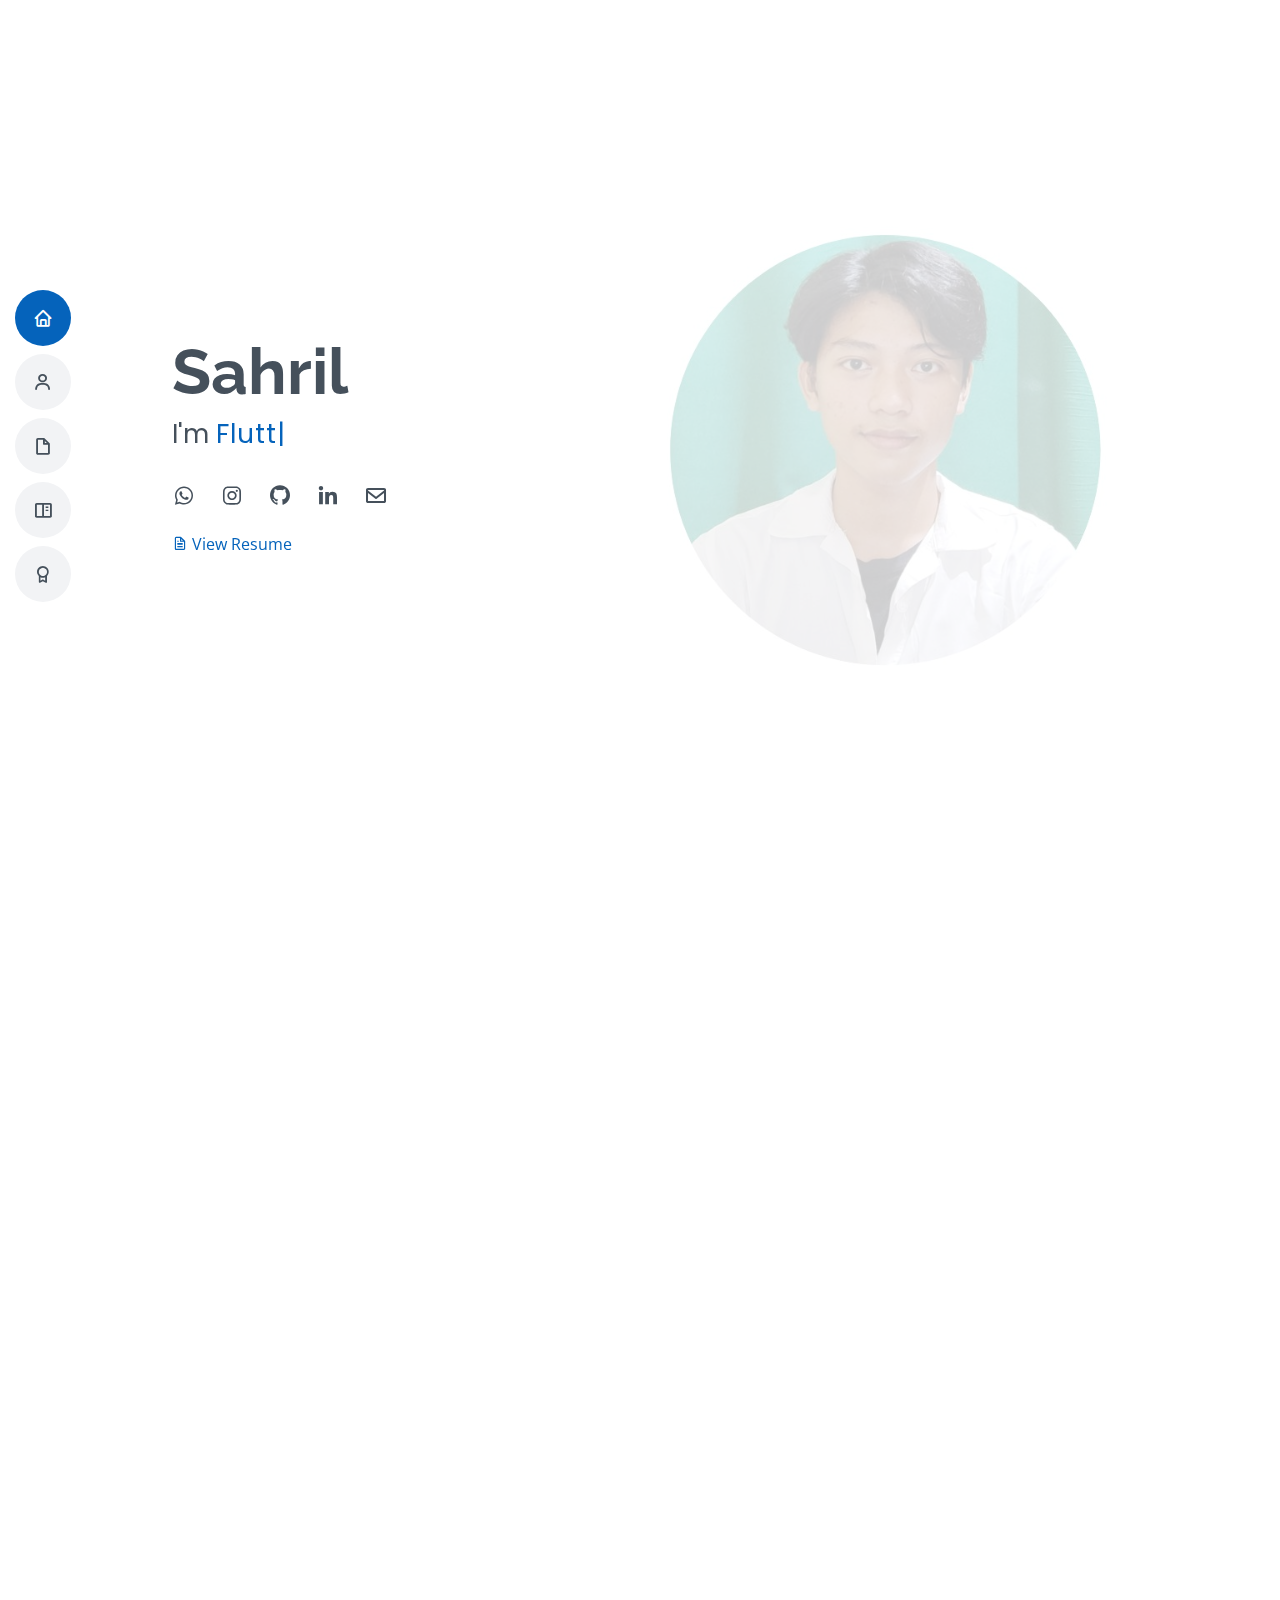
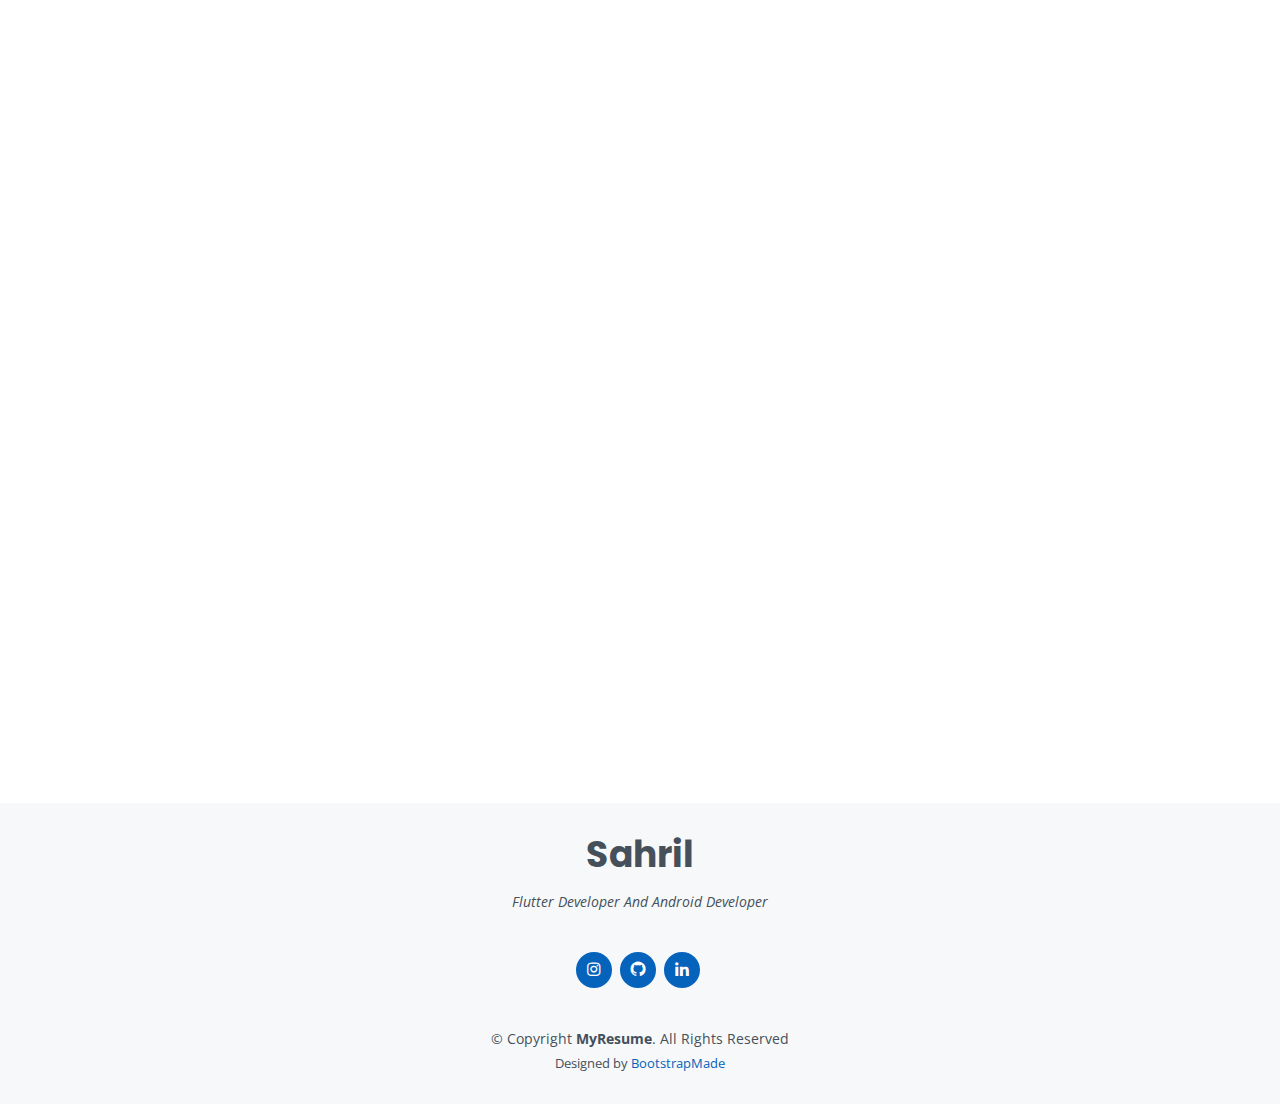
<file: index.html>
<!DOCTYPE html>
<html lang="en">

<head>
  <meta charset="utf-8">
  <meta content="width=device-width, initial-scale=1.0" name="viewport">

  <title>Sahril</title>
  <meta content="" name="description">
  <meta content="" name="keywords">

  <!-- Favicons -->
  <link href="assets/img/profile.png" rel="icon">
  <!-- <link href="assets/img/apple-touch-icon.png" rel="apple-touch-icon"> -->

  <!-- Google Fonts -->
  <link
    href="https://fonts.googleapis.com/css?family=Open+Sans:300,300i,400,400i,600,600i,700,700i|Raleway:300,300i,400,400i,500,500i,600,600i,700,700i|Poppins:300,300i,400,400i,500,500i,600,600i,700,700i"
    rel="stylesheet">

  <!-- Vendor CSS Files -->
  <link href="assets/vendor/aos/aos.css" rel="stylesheet">
  <link href="assets/vendor/bootstrap/css/bootstrap.min.css" rel="stylesheet">
  <link href="assets/vendor/bootstrap-icons/bootstrap-icons.css" rel="stylesheet">
  <link href="assets/vendor/boxicons/css/boxicons.min.css" rel="stylesheet">
  <link href="assets/vendor/glightbox/css/glightbox.min.css" rel="stylesheet">
  <link href="assets/vendor/swiper/swiper-bundle.min.css" rel="stylesheet">

  <!-- Template Main CSS File -->
  <link href="assets/css/style.css" rel="stylesheet">

  <!-- =======================================================
  * Template Name: MyResume
  * Updated: Jan 29 2024 with Bootstrap v5.3.2
  * Template URL: https://bootstrapmade.com/free-html-bootstrap-template-my-resume/
  * Author: BootstrapMade.com
  * License: https://bootstrapmade.com/license/
  ======================================================== -->
</head>

<body>

  <!-- ======= Mobile nav toggle button ======= -->
  <!-- <button type="button" class="mobile-nav-toggle d-xl-none"><i class="bi bi-list mobile-nav-toggle"></i></button> -->
  <i class="bi bi-list mobile-nav-toggle d-lg-none"></i>
  <!-- ======= Header ======= -->
  <header id="header" class="d-flex flex-column justify-content-center">

    <nav id="navbar" class="navbar nav-menu">
      <ul>
        <li><a href="#hero" class="nav-link scrollto active"><i class="bx bx-home"></i> <span>Home</span></a></li>
        <li><a href="#about" class="nav-link scrollto"><i class="bx bx-user"></i> <span>About</span></a></li>
        <li><a href="#resume" class="nav-link scrollto"><i class="bx bx-file-blank"></i> <span>Resume</span></a></li>
        <li><a href="#portfolio" class="nav-link scrollto"><i class="bx bx-book-content"></i> <span>Portfolio</span></a>
        <li><a href="#sertifikat" class="nav-link scrollto"><i class="bx bx-award "></i>
            <span>Sertifikat</span></a>

        </li>
        <!-- <li><a href="#services" class="nav-link scrollto"><i class="bx bx-server"></i> <span>Services</span></a></li>
        <li><a href="#contact" class="nav-link scrollto"><i class="bx bx-envelope"></i> <span>Contact</span></a></li> -->
      </ul>
    </nav><!-- .nav-menu -->

  </header><!-- End Header -->

  <!-- ======= Hero Section ======= -->
  <section id="hero" class="d-flex flex-column justify-content-center">
    <div class="container" data-aos="zoom-in" data-aos-delay="100">
      <h1>Sahril</h1>
      <p>I'm <span class="typed" data-typed-items="Flutter Developer, Android Developer"></span></p>
      <div class="social-links">
        <a href="https://wa.me/+6282211366530" class="whatsapp" target="_blank"><i class="bx bxl-whatsapp"></i></a>
        <a href="https://www.instagram.com/sahrilril/" class="instagram" target="_blank"><i
            class="bx bxl-instagram"></i></a>
        <a href="https://github.com/CallMeSahril"><i class="bx bxl-github" target="_blank"> </i></a>
        <a href="https://id.linkedin.com/in/sahril-sahril-681ba618a" class="linkedin" target="_blank"><i
            class="bx bxl-linkedin"></i></a>
        <a href="mailto:sahrilkerja45@gmail.com" class="email-link" target="_blank"><i class="bx bx-envelope"></i></a>
      </div>
      <div style=" margin: 20px 0;"></div>
      <a href="https://drive.google.com/file/d/12Kcm5l7G1OmCDK4aeYXcK-bdjHWsn37P/view?usp=sharing" class="resume"
        target="_blank"><i class="bx bx-file"></i> View Resume</a>

    </div>
  </section><!-- End Hero -->

  <main id="main">

    <!-- ======= About Section ======= -->
    <section id="about" class="about">
      <div class="container" data-aos="fade-up">

        <div class="section-title">
          <h2>About</h2>
          <p>Saat ini, saya sedang menempuh kuliah kelas karyawan semester 6. Berbekal pengalaman dan pengetahuan yang
            saya miliki, saya merasa siap untuk mengambil peran sebagai Flutter Developer dalam tim Anda.</p>
        </div>

        <div class="row">
          <div class="col-lg-4">
            <img src="assets/img/profile.png" class="img-fluid" alt="">
          </div>
          <div class="col-lg-8 pt-4 pt-lg-0 content">
            <h3>Flutter Developer &amp; Android Developer.</h3>
            <p class="fst-italic">
              Saya berpengalaman di flutter developer selama 1 tahun, untuk android developer saya baru mempelajarinya
            </p>
            <div class="row">
              <div class="col-lg-6">
                <ul>
                  <li><i class="bi bi-chevron-right"></i> <strong>Birthday:</strong> <span>23 Oct 1999</span></li>
                  <li><i class="bi bi-chevron-right"></i> <strong>Whatsapp:</strong> <span>0822 1136 6530</span></li>
                  <li><i class="bi bi-chevron-right"></i> <strong>City:</strong> <span>Cipayung Jakarta Timur,
                      Indonesia</span>
                  </li>
                </ul>
              </div>
              <div class="col-lg-6">
                <ul>
                  <li><i class="bi bi-chevron-right"></i> <strong>Age:</strong> <span>25</span></li>
                  <li><i class="bi bi-chevron-right"></i> <strong>Degree:</strong> <span>Kuliah Karyawan</span></li>
                  <li><i class="bi bi-chevron-right"></i> <strong>Email:</strong>
                    <span>sahrilkerja45@gmail.com</span>
                  </li>
                  <!-- <li><i class="bi bi-chevron-right"></i> <strong>Freelance:</strong> <span>Available</span></li> -->
                </ul>
              </div>
            </div>
            <!-- <p>
              Officiis eligendi itaque labore et dolorum mollitia officiis optio vero. Quisquam sunt adipisci omnis et
              ut. Nulla accusantium dolor incidunt officia tempore. Et eius omnis.
              Cupiditate ut dicta maxime officiis quidem quia. Sed et consectetur qui quia repellendus itaque neque.
              Aliquid amet quidem ut quaerat cupiditate. Ab et eum qui repellendus omnis culpa magni laudantium dolores.
            </p> -->
          </div>
        </div>

      </div>
    </section><!-- End About Section -->

    <!-- ======= Facts Section ======= -->
    <!-- <section id="facts" class="facts">
      <div class="container" data-aos="fade-up">

        <div class="section-title">
          <h2>Facts</h2>
          <p>Magnam dolores commodi suscipit. Necessitatibus eius consequatur ex aliquid fuga eum quidem. Sit sint
            consectetur velit. Quisquam quos quisquam cupiditate. Et nemo qui impedit suscipit alias ea. Quia fugiat sit
            in iste officiis commodi quidem hic quas.</p>
        </div>

        <div class="row">

          <div class="col-lg-3 col-md-6">
            <div class="count-box">
              <i class="bi bi-emoji-smile"></i>
              <span data-purecounter-start="0" data-purecounter-end="232" data-purecounter-duration="1"
                class="purecounter"></span>
              <p>Happy Clients</p>
            </div>
          </div>

          <div class="col-lg-3 col-md-6 mt-5 mt-md-0">
            <div class="count-box">
              <i class="bi bi-journal-richtext"></i>
              <span data-purecounter-start="0" data-purecounter-end="521" data-purecounter-duration="1"
                class="purecounter"></span>
              <p>Projects</p>
            </div>
          </div>

          <div class="col-lg-3 col-md-6 mt-5 mt-lg-0">
            <div class="count-box">
              <i class="bi bi-headset"></i>
              <span data-purecounter-start="0" data-purecounter-end="1463" data-purecounter-duration="1"
                class="purecounter"></span>
              <p>Hours Of Support</p>
            </div>
          </div>

          <div class="col-lg-3 col-md-6 mt-5 mt-lg-0">
            <div class="count-box">
              <i class="bi bi-award"></i>
              <span data-purecounter-start="0" data-purecounter-end="25" data-purecounter-duration="1"
                class="purecounter"></span>
              <p>Awards</p>
            </div>
          </div>

        </div>

      </div>
    </section>End Facts Section -->

    <!-- ======= Skills Section ======= -->
    <section id="skills" class="skills section-bg">
      <div class="container" data-aos="fade-up">

        <div class="section-title">
          <h2>Skills</h2>
          <p></p>
        </div>

        <div class="row skills-content">

          <div class="col-lg-6">

            <div class="progress">
              <span class="skill">Dart <i class="val">100%</i></span>
              <div class="progress-bar-wrap">
                <div class="progress-bar" role="progressbar" aria-valuenow="100" aria-valuemin="0" aria-valuemax="100">
                </div>
              </div>
            </div>

            <div class="progress">
              <span class="skill">Flutter <i class="val">90%</i></span>
              <div class="progress-bar-wrap">
                <div class="progress-bar" role="progressbar" aria-valuenow="90" aria-valuemin="0" aria-valuemax="100">
                </div>
              </div>
            </div>

            <div class="progress">
              <span class="skill">Kotlin <i class="val">50%</i></span>
              <div class="progress-bar-wrap">
                <div class="progress-bar" role="progressbar" aria-valuenow="50" aria-valuemin="0" aria-valuemax="100">
                </div>
              </div>
            </div>

          </div>

          <div class="col-lg-6">

            <div class="progress">
              <span class="skill">Java <i class="val">50%</i></span>
              <div class="progress-bar-wrap">
                <div class="progress-bar" role="progressbar" aria-valuenow="50" aria-valuemin="0" aria-valuemax="100">
                </div>
              </div>
            </div>

            <div class="progress">
              <span class="skill">Android Studio <i class="val">70%</i></span>
              <div class="progress-bar-wrap">
                <div class="progress-bar" role="progressbar" aria-valuenow="70" aria-valuemin="0" aria-valuemax="100">
                </div>
              </div>
            </div>

            <div class="progress">
              <span class="skill">Figma <i class="val">100%</i></span>
              <div class="progress-bar-wrap">
                <div class="progress-bar" role="progressbar" aria-valuenow="100" aria-valuemin="0" aria-valuemax="100">
                </div>
              </div>
            </div>

          </div>

        </div>

      </div>
    </section><!-- End Skills Section -->

    <!-- ======= Resume Section ======= -->
    <section id="resume" class="resume">
      <div class="container" data-aos="fade-up">

        <div class="section-title">
          <h2>Resume</h2>
          <p></p>
        </div>

        <div class="row">
          <div class="col-lg-6">
            <h3 class="resume-title">Sumary</h3>
            <div class="resume-item pb-0">
              <h4>Sahril</h4>
              <p><em>Saat ini, saya sedang menempuh kuliah kelas karyawan semester 6. Berbekal pengalaman dan
                  pengetahuan yang saya miliki, saya merasa siap untuk mengambil peran sebagai Flutter Developer dalam
                  tim Anda. pengalaman pada flutter mengerjakan 3 projek yang tidak dibuild ke playstore.</em></p>
              <ul>
                <li>Cipayung, Jakarta Timur Dki Jakarta</li>
                <li>(+62) 822-1136-6530</li>
                <li>sahrilkerja45@gmail.com</li>
              </ul>
            </div>

            <h3 class="resume-title">Education</h3>
            <div class="resume-item">
              <h4>Universitas Indraprasta PGRI &amp; Teknik Informatika</h4>
              <h5>2021 - Present</h5>
              <!-- <p><em>Rochester Institute of Technology, Rochester, NY</em></p> -->
              <p>Kelas Karyawan </p>
            </div>
            <div class="resume-item">
              <h4>SMK Satya Bahkti 1 Jakarta Timur &amp; Teknik Kendaraan ringan</h4>
              <h5>2016 - 2019</h5>
              <!-- <p><em>Rochester Institute of Technology, Rochester, NY</em></p>
              <p>Quia nobis sequi est occaecati aut. Repudiandae et iusto quae reiciendis et quis Eius vel ratione eius
                unde vitae rerum voluptates asperiores voluptatem Earum molestiae consequatur neque etlon sader mart
                dila</p> -->
            </div>
          </div>
          <div class="col-lg-6">
            <h3 class="resume-title">Professional Experience</h3>
            <div class="resume-item">
              <h4>Application Tester (Pekerja Lepas)</h4>
              <h5> Jan 2022 - Jan 2022</h5>
              <p><em>Aplikasi </em></p>
              <ul>
                <li>Aplikasi kurir</li>
                <li>Aplikasi pelanggan</li>
                <li>Aplikasi penjual</li>
                <li>Aplikasi POS</li>
                <li>Admin panel</li>
              </ul>
              <p><em>Tugas </em></p>
              <ul>
                <li>Memastikan fitur aplikasi berjalan dengan baik</li>
                <li>memastikan tidak ada bug pada aplikasi</li>
                <li>berkoodinasi dengan tim terkait ketika menemukan bug</li>
                <li>mengawal project hingga release</li>
              </ul>
            </div>
            <div class="resume-item">
              <h4>Bangkit Academy 2023 Cohort - Mobile Development</h4>
              <h5>Agu 2023 - Jan 2024</h5>
              <h6>Study Independent Bangkit Academy led by Google, Tokopedia, Gojek, & Traveloka </h6>

              <p><em>Belajar</em></p>
              <ul>
                <li>ILT English Class</li>
                <li>ILT Soft Skill Class</li>
                <li>Bahasa Kotlin</li>
                <li>Aplikasi Android Pemula</li>
                <li>Fundamental Android</li>
                <li>Aplikasi Android Intermediete</li>
              </ul>
              <p><em>Tugas Akhir</em></p>
              <ul>
                <li>Membuat UI/UX Applikasi</li>
                <li>Scaling UI/UX ke Applikasi</li>
                <li>Menghubungkan Cloud Computing ke android</li>
              </ul>
            </div>
            <div class="resume-item">
              <h4>Flutter Developer (Gratis) </h4>
              <h5>Agu 2023 - Agu 2023</h5>
              <h6>Aplikasi badminton yang dimana fiturnya perhitungan skor dan kalkulasi pembayaran</h6>
              <p><em>Tugas</em></p>
              <ul>
                <li>Membuat UI/UX </li>
                <li>Scaling UI/UX ke Aplikasi</li>
                <li>Membuat logika Aplikasi</li>
              </ul>
              <p><em>Teknologi</em></p>
              <ul>
                <li>Flutter</li>
                <li>Getx</li>
                <li>Supbase</li>
              </ul>

            </div>
            <div class="resume-item">
              <h4>Flutter Developer </h4>
              <h5>juli 2023 - Agu 2023</h5>
              <h6>Aplikasi Jasa Professional App</h6>
              <p><em>Tugas</em></p>
              <ul>
                <li>Scaling UI/UX ke Aplikasi</li>
                <li>Menghubungkan API dari supbase ke flutter</li>
                <li>Membuat fitur login menggunakan firebase</li>
              </ul>
              <p><em>Teknologi</em></p>
              <ul>
                <li>Flutter</li>
                <li>Getx</li>
                <li>Supbase</li>
                <li>Firebase</li>
              </ul>
            </div>
            <div class="resume-item">
              <h4>Flutter Developer </h4>
              <h5>Nov 2022 - Des 2022</h5>
              <h6>Aplikasi Kasir Cerdas</h6>
              <p><em>Tugas</em></p>
              <ul>
                <li>Scaling UI/UX ke Aplikasi</li>
                <li>Menghubungkan API dari supbase ke flutter</li>
                <li>Membuat fitur login menggunakan firebase</li>
              </ul>
              <p><em>Teknologi</em></p>
              <ul>
                <li>Flutter</li>
                <li>Getx</li>
                <li>Supbase</li>
                <li>Firebase</li>
              </ul>
            </div>
          </div>
        </div>

      </div>
    </section><!-- End Resume Section -->

    <!-- ======= Portfolio Section ======= -->
    <section id="portfolio" class="portfolio section-bg">
      <div class="container" data-aos="fade-up">

        <div class="section-title">
          <h2>Portfolio</h2>
          <!-- <p>Magnam dolores commodi suscipit. Necessitatibus eius consequatur ex aliquid fuga eum quidem. Sit sint
            consectetur velit. Quisquam quos quisquam cupiditate. Et nemo qui impedit suscipit alias ea. Quia fugiat sit
            in iste officiis commodi quidem hic quas.</p> -->
        </div>

        <div class="row">
          <div class="col-lg-12 d-flex justify-content-center" data-aos="fade-up" data-aos-delay="100">
            <ul id="portfolio-flters">
              <!-- <li data-filter="*" class="filter-active">All</li> -->
              <!-- <li data-filter=".filter-app">App</li> -->
              <!-- <li data-filter=".filter-card">Card</li>
              <li data-filter=".filter-web">Web</li> -->
            </ul>
          </div>
        </div>

        <div class="row portfolio-container" data-aos="fade-up" data-aos-delay="200">

          <div class="col-lg-4 col-md-6 portfolio-item filter-app">
            <div class="portfolio-wrap">
              <img src="assets/img/portfolio/kc_barang.jpg" class="img-fluid" alt="">
              <div class="portfolio-info">
                <h4>Kasir App</h4>
                <p>App</p>
                <div class="portfolio-links">
                  <a href="assets/img/portfolio/kc_beranda.jpg" data-gallery="portfolioGallery"
                    class="portfolio-lightbox" title="App 1"><i class="bx bx-plus"></i></a>
                  <a href="portfolio-details.html" class="portfolio-details-lightbox" data-glightbox="type: external"
                    title="Portfolio Details"><i class="bx bx-link"></i></a>
                </div>
              </div>
            </div>
          </div>

          <div class="col-lg-4 col-md-6 portfolio-item filter-app">
            <div class="portfolio-wrap">
              <div style="display: flex; justify-content: center; align-items: center; ">
                <img src="assets/img/portfolio/j_home.jpg" class="img-fluid" alt="">
              </div>
              <div class="portfolio-info">
                <h4>Jasa Professional App</h4>
                <p>App</p>
                <div class="portfolio-links">
                  <a href="assets/img/portfolio/j_home.jpg" data-gallery="portfolioGallery" class="portfolio-lightbox"
                    title="App 1"><i class="bx bx-plus"></i></a>
                  <a href="jasapro.html" class="portfolio-details-lightbox" data-glightbox="type: external"
                    title="Portfolio Details"><i class="bx bx-link"></i></a>
                </div>
              </div>
            </div>
          </div>
          <div class="col-lg-4 col-md-6 portfolio-item filter-app">
            <div class="portfolio-wrap">
              <div style="display: flex; justify-content: center; align-items: center; ">
                <img src="assets/img/portfolio/bv_game.jpg" class="img-fluid" alt="">
              </div>
              <div class="portfolio-info">
                <h4>Bavera App</h4>
                <p>App</p>
                <div class="portfolio-links">
                  <a href="assets/img/portfolio/j_Logo-2.jpg" data-gallery="portfolioGallery" class="portfolio-lightbox"
                    title="App 1"><i class="bx bx-plus"></i></a>
                  <a href="bavera.html" class="portfolio-details-lightbox" data-glightbox="type: external"
                    title="Portfolio Details"><i class="bx bx-link"></i></a>
                </div>
              </div>
            </div>
          </div>


        </div>
    </section><!-- End Portfolio Section -->
    <section id="sertifikat" class="portfolio section-bg">
      <div class="container" data-aos="fade-up">

        <div class="section-title">
          <h2>Sertifikat</h2>
          <!-- <p>Magnam dolores commodi suscipit. Necessitatibus eius consequatur ex aliquid fuga eum quidem. Sit sint
            consectetur velit. Quisquam quos quisquam cupiditate. Et nemo qui impedit suscipit alias ea. Quia fugiat sit
            in iste officiis commodi quidem hic quas.</p> -->
        </div>

        <div class="row">
          <div class="col-lg-12 d-flex justify-content-center" data-aos="fade-up" data-aos-delay="100">
            <ul id="portfolio-flters">
              <!-- <li data-filter="*" class="filter-active">All</li> -->
              <!-- <li data-filter=".filter-app">App</li> -->
              <!-- <li data-filter=".filter-card">Card</li>
              <li data-filter=".filter-web">Web</li> -->
            </ul>
          </div>
        </div>

        <div class="row portfolio-container" data-aos="fade-up" data-aos-delay="200">

          <div class="col-lg-4 col-md-6 portfolio-item filter-app">
            <div class="portfolio-wrap">
              <img src="assets/img/serti/bangkit_serti.jpg" class="img-fluid" alt="">
              <div class="portfolio-info">
                <h4>Bangkit</h4>
                <p>App</p>
                <div class="portfolio-links">
                  <!-- <a href="assets/img/serti/android1.jpg" data-gallery="portfolioGallery" class="portfolio-lightbox"
                    title="App 1"><i class="bx bx-plus"></i></a> -->
                  <a href="https://drive.google.com/file/d/1xaS8lszq3T998sCVT2PB97a0jKgtvGCt/view?usp=sharing"
                    target="_blank"><i class="bx bx-link"></i></a>
                </div>
              </div>
            </div>
          </div>

          <div class="col-lg-4 col-md-6 portfolio-item filter-app">
            <div class="portfolio-wrap">
              <img src="assets/img/serti/android1.jpg" class="img-fluid" alt="">
              <div class="portfolio-info">
                <h4>Belajar Membuat Aplikasi Android Untuk Pemula</h4>
                <p>App</p>
                <div class="portfolio-links">
                  <!-- <a href="assets/img/serti/android1.jpg" data-gallery="portfolioGallery" class="portfolio-lightbox"
                    title="App 1"><i class="bx bx-plus"></i></a> -->
                  <a href="https://www.dicoding.com/certificates/N9ZO53VJ0PG5" target="_blank"><i
                      class="bx bx-link"></i></a>
                </div>
              </div>
            </div>
          </div>

          <div class="col-lg-4 col-md-6 portfolio-item filter-app">
            <div class="portfolio-wrap">
              <img src="assets/img/serti/123_406330_260721150612_Page_1.jpg" class="img-fluid" alt="">
              <div class="portfolio-info">
                <h4>Belajar Dasar Pemrograman Web</h4>
                <p>App</p>
                <div class="portfolio-links">
                  <!-- <a href="assets/img/serti/android1.jpg" data-gallery="portfolioGallery" class="portfolio-lightbox"
                    title="App 1"><i class="bx bx-plus"></i></a> -->
                  <a href="https://www.dicoding.com/certificates/4EXG69729ZRL" target="_blank"><i
                      class="bx bx-link"></i></a>
                </div>
              </div>
            </div>
          </div>
          <div class="col-lg-4 col-md-6 portfolio-item filter-app">
            <div class="portfolio-wrap">
              <img src="assets/img/serti/sertifikat_course_191_406330_110522210931_Page_1.jpg" class="img-fluid" alt="">
              <div class="portfolio-info">
                <h4>Memulai Pemrograman dengan Dart</h4>
                <p>App</p>
                <div class="portfolio-links">
                  <!-- <a href="assets/img/serti/android1.jpg" data-gallery="portfolioGallery" class="portfolio-lightbox"
                    title="App 1"><i class="bx bx-plus"></i></a> -->
                  <a href="https://www.dicoding.com/certificates/4EXG56N9GXRL" target="_blank"><i
                      class="bx bx-link"></i></a>
                </div>
              </div>
            </div>
          </div>

          <div class="col-lg-4 col-md-6 portfolio-item filter-app">
            <div class="portfolio-wrap">
              <img src="assets/img/serti/android1.jpg" class="img-fluid" alt="">
              <div class="portfolio-info">
                <h4>Belajar Membuat Aplikasi Android Untuk Pemula</h4>
                <p>App</p>
                <div class="portfolio-links">
                  <!-- <a href="assets/img/serti/android1.jpg" data-gallery="portfolioGallery" class="portfolio-lightbox"
                    title="App 1"><i class="bx bx-plus"></i></a> -->
                  <a href="https://www.dicoding.com/certificates/N9ZO53VJ0PG5" target="_blank"><i
                      class="bx bx-link"></i></a>
                </div>
              </div>
            </div>
          </div>

          <div class="col-lg-4 col-md-6 portfolio-item filter-app">
            <div class="portfolio-wrap">
              <img src="assets/img/serti/123_406330_260721150612_Page_1.jpg" class="img-fluid" alt="">
              <div class="portfolio-info">
                <h4>Belajar Dasar Pemrograman Web</h4>
                <p>App</p>
                <div class="portfolio-links">
                  <!-- <a href="assets/img/serti/android1.jpg" data-gallery="portfolioGallery" class="portfolio-lightbox"
                    title="App 1"><i class="bx bx-plus"></i></a> -->
                  <a href="https://www.dicoding.com/certificates/4EXG69729ZRL" target="_blank"><i
                      class="bx bx-link"></i></a>
                </div>
              </div>
            </div>
          </div>

          <div class="col-lg-4 col-md-6 portfolio-item filter-app">
            <div class="portfolio-wrap">
              <img src="assets/img/serti/sertifikat_course_80_406330_210823092448_Page_1.jpg" class="img-fluid" alt="">
              <div class="portfolio-info">
                <h4>Memulai Pemrograman dengan Kotlin</h4>
                <p>App</p>
                <div class="portfolio-links">
                  <!-- <a href="assets/img/serti/android1.jpg" data-gallery="portfolioGallery" class="portfolio-lightbox"
                  title="App 1"><i class="bx bx-plus"></i></a> -->
                  <a href="https://www.dicoding.com/certificates/JLX1DOKE2Z72" target="_blank"><i
                      class="bx bx-link"></i></a>
                </div>
              </div>
            </div>
          </div>
          <div class="col-lg-4 col-md-6 portfolio-item filter-app">
            <div class="portfolio-wrap">
              <img src="assets/img/serti/sertifikat_course_169_406330_021023170914_Page_1.jpg" class="img-fluid" alt="">
              <div class="portfolio-info">
                <h4>Belajar Prinsip Pemrograman SOLID</h4>
                <p>App</p>
                <div class="portfolio-links">
                  <!-- <a href="assets/img/serti/android1.jpg" data-gallery="portfolioGallery" class="portfolio-lightbox"
                  title="App 1"><i class="bx bx-plus"></i></a> -->
                  <a href="https://www.dicoding.com/certificates/NVP78463OXR0" target="_blank"><i
                      class="bx bx-link"></i></a>
                </div>
              </div>
            </div>
          </div>

          <div class="col-lg-4 col-md-6 portfolio-item filter-app">
            <div class="portfolio-wrap">
              <img src="assets/img/serti/sertifikat_course_317_406330_301223142621_Page_1.jpg" class="img-fluid" alt="">
              <div class="portfolio-info">
                <h4>Belajar Dasar Git dengan GitHub</h4>
                <p>App</p>
                <div class="portfolio-links">
                  <!-- <a href="assets/img/serti/android1.jpg" data-gallery="portfolioGallery" class="portfolio-lightbox"
                  title="App 1"><i class="bx bx-plus"></i></a> -->
                  <a href="https://www.dicoding.com/certificates/NVP777J4GPR0" target="_blank"><i
                      class="bx bx-link"></i></a>
                </div>
              </div>
            </div>
          </div>
          <div class="col-lg-4 col-md-6 portfolio-item filter-app">
            <div class="portfolio-wrap">
              <img src="assets/img/serti/sertifikat_course_14_406330_031023144609_Page_1.jpg" class="img-fluid" alt="">
              <div class="portfolio-info">
                <h4>Belajar Fundamental Aplikasi Android</h4>
                <p>App</p>
                <div class="portfolio-links">
                  <!-- <a href="assets/img/serti/android1.jpg" data-gallery="portfolioGallery" class="portfolio-lightbox"
                  title="App 1"><i class="bx bx-plus"></i></a> -->
                  <a href="https://www.dicoding.com/certificates/1OP814Q7LZQK" target="_blank"><i
                      class="bx bx-link"></i></a>
                </div>
              </div>
            </div>
          </div>
          <div class="col-lg-4 col-md-6 portfolio-item filter-app">
            <div class="portfolio-wrap">
              <img src="assets/img/serti/sertifikat_course_352_406330_061123165135_Page_1.jpg" class="img-fluid" alt="">
              <div class="portfolio-info">
                <h4>Belajar Pengembangan Aplikasi Android Intermediate</h4>
                <p>App</p>
                <div class="portfolio-links">
                  <!-- <a href="assets/img/serti/android1.jpg" data-gallery="portfolioGallery" class="portfolio-lightbox"
                  title="App 1"><i class="bx bx-plus"></i></a> -->
                  <a href="https://www.dicoding.com/certificates/6RPN450RRX2M" target="_blank"><i
                      class="bx bx-link"></i></a>
                </div>
              </div>
            </div>
          </div>
          <div class="col-lg-4 col-md-6 portfolio-item filter-app">
            <div class="portfolio-wrap">
              <img src="assets/img/serti/sertifikat_course_445_406330_251123142515_Page_1.jpg" class="img-fluid" alt="">
              <div class="portfolio-info">
                <h4>Belajar Membuat Aplikasi Android dengan Jetpack Compose</h4>
                <p>App</p>
                <div class="portfolio-links">
                  <!-- <a href="assets/img/serti/android1.jpg" data-gallery="portfolioGallery" class="portfolio-lightbox"
                  title="App 1"><i class="bx bx-plus"></i></a> -->
                  <a href="https://www.dicoding.com/certificates/QLZ9RJQDMP5D" target="_blank"><i
                      class="bx bx-link"></i></a>
                </div>
              </div>
            </div>
          </div>


    </section><!-- End Portfolio Section -->

    <!-- ======= Services Section ======= -->
    <!-- <section id="services" class="services">
      <div class="container" data-aos="fade-up">

        <div class="section-title">
          <h2>Services</h2>
          <p>Magnam dolores commodi suscipit. Necessitatibus eius consequatur ex aliquid fuga eum quidem. Sit sint
            consectetur velit. Quisquam quos quisquam cupiditate. Et nemo qui impedit suscipit alias ea. Quia fugiat sit
            in iste officiis commodi quidem hic quas.</p>
        </div>

        <div class="row">

          <div class="col-lg-4 col-md-6 d-flex align-items-stretch" data-aos="zoom-in" data-aos-delay="100">
            <div class="icon-box iconbox-blue">
              <div class="icon">
                <svg width="100" height="100" viewBox="0 0 600 600" xmlns="http://www.w3.org/2000/svg">
                  <path stroke="none" stroke-width="0" fill="#f5f5f5"
                    d="M300,521.0016835830174C376.1290562159157,517.8887921683347,466.0731472004068,529.7835943286574,510.70327084640275,468.03025145048787C554.3714126377745,407.6079735673963,508.03601936045806,328.9844924480964,491.2728898941984,256.3432110539036C474.5976632858925,184.082847569629,479.9380746630129,96.60480741107993,416.23090153303,58.64404602377083C348.86323505073057,18.502131276798302,261.93793281208167,40.57373210992963,193.5410806939664,78.93577620505333C130.42746243093433,114.334589627462,98.30271207620316,179.96522072025542,76.75703585869454,249.04625023123273C51.97151888228291,328.5150500222984,13.704378332031375,421.85034740162234,66.52175969318436,486.19268352777647C119.04800174914682,550.1803526380478,217.28368757567262,524.383925680826,300,521.0016835830174">
                  </path>
                </svg>
                <i class="bx bxl-dribbble"></i>
              </div>
              <h4><a href="">Lorem Ipsum</a></h4>
              <p>Voluptatum deleniti atque corrupti quos dolores et quas molestias excepturi</p>
            </div>
          </div>

          <div class="col-lg-4 col-md-6 d-flex align-items-stretch mt-4 mt-md-0" data-aos="zoom-in"
            data-aos-delay="200">
            <div class="icon-box iconbox-orange ">
              <div class="icon">
                <svg width="100" height="100" viewBox="0 0 600 600" xmlns="http://www.w3.org/2000/svg">
                  <path stroke="none" stroke-width="0" fill="#f5f5f5"
                    d="M300,582.0697525312426C382.5290701553225,586.8405444964366,449.9789794690241,525.3245884688669,502.5850820975895,461.55621195738473C556.606425686781,396.0723002908107,615.8543463187945,314.28637112970534,586.6730223649479,234.56875336149918C558.9533121215079,158.8439757836574,454.9685369536778,164.00468322053177,381.49747125262974,130.76875717737553C312.15926192815925,99.40240125094834,248.97055460311594,18.661163978235184,179.8680185752513,50.54337015887873C110.5421016452524,82.52863877960104,119.82277516462835,180.83849132639028,109.12597500060166,256.43424936330496C100.08760227029461,320.3096726198365,92.17705696193138,384.0621239912766,124.79988738764834,439.7174275375508C164.83382741302287,508.01625554203684,220.96474134820875,577.5009287672846,300,582.0697525312426">
                  </path>
                </svg>
                <i class="bx bx-file"></i>
              </div>
              <h4><a href="">Sed Perspiciatis</a></h4>
              <p>Duis aute irure dolor in reprehenderit in voluptate velit esse cillum dolore</p>
            </div>
          </div>

          <div class="col-lg-4 col-md-6 d-flex align-items-stretch mt-4 mt-lg-0" data-aos="zoom-in"
            data-aos-delay="300">
            <div class="icon-box iconbox-pink">
              <div class="icon">
                <svg width="100" height="100" viewBox="0 0 600 600" xmlns="http://www.w3.org/2000/svg">
                  <path stroke="none" stroke-width="0" fill="#f5f5f5"
                    d="M300,541.5067337569781C382.14930387511276,545.0595476570109,479.8736841581634,548.3450877840088,526.4010558755058,480.5488172755941C571.5218469581645,414.80211281144784,517.5187510058486,332.0715597781072,496.52539010469104,255.14436215662573C477.37192572678356,184.95920475031193,473.57363656557914,105.61284051026155,413.0603344069578,65.22779650032875C343.27470386102294,18.654635553484475,251.2091493199835,5.337323636656869,175.0934190732945,40.62881213300186C97.87086631185822,76.43348514350839,51.98124368387456,156.15599469081315,36.44837278890362,239.84606092416172C21.716077023791087,319.22268207091537,43.775223500013084,401.1760424656574,96.891909868211,461.97329694683043C147.22146801428983,519.5804099606455,223.5754009179313,538.201503339737,300,541.5067337569781">
                  </path>
                </svg>
                <i class="bx bx-tachometer"></i>
              </div>
              <h4><a href="">Magni Dolores</a></h4>
              <p>Excepteur sint occaecat cupidatat non proident, sunt in culpa qui officia</p>
            </div>
          </div>

          <div class="col-lg-4 col-md-6 d-flex align-items-stretch mt-4" data-aos="zoom-in" data-aos-delay="100">
            <div class="icon-box iconbox-yellow">
              <div class="icon">
                <svg width="100" height="100" viewBox="0 0 600 600" xmlns="http://www.w3.org/2000/svg">
                  <path stroke="none" stroke-width="0" fill="#f5f5f5"
                    d="M300,503.46388370962813C374.79870501325706,506.71871716319447,464.8034551963731,527.1746412648533,510.4981551193396,467.86667711651364C555.9287308511215,408.9015244558933,512.6030010748507,327.5744911775523,490.211057578863,256.5855673507754C471.097692560561,195.9906835881958,447.69079081568157,138.11976852964426,395.19560036434837,102.3242989838813C329.3053358748298,57.3949838291264,248.02791733380457,8.279543830951368,175.87071277845988,42.242879143198664C103.41431057327972,76.34704239035025,93.79494320519305,170.9812938413882,81.28167332365135,250.07896920659033C70.17666984294237,320.27484674793965,64.84698225790005,396.69656628748305,111.28512138212992,450.4950937839243C156.20124167950087,502.5303643271138,231.32542653798444,500.4755392045468,300,503.46388370962813">
                  </path>
                </svg>
                <i class="bx bx-layer"></i>
              </div>
              <h4><a href="">Nemo Enim</a></h4>
              <p>At vero eos et accusamus et iusto odio dignissimos ducimus qui blanditiis</p>
            </div>
          </div>

          <div class="col-lg-4 col-md-6 d-flex align-items-stretch mt-4" data-aos="zoom-in" data-aos-delay="200">
            <div class="icon-box iconbox-red">
              <div class="icon">
                <svg width="100" height="100" viewBox="0 0 600 600" xmlns="http://www.w3.org/2000/svg">
                  <path stroke="none" stroke-width="0" fill="#f5f5f5"
                    d="M300,532.3542879108572C369.38199826031484,532.3153073249985,429.10787420159085,491.63046689027357,474.5244479745417,439.17860296908856C522.8885846962883,383.3225815378663,569.1668002868075,314.3205725914397,550.7432151929288,242.7694973846089C532.6665558377875,172.5657663291529,456.2379748765914,142.6223662098291,390.3689995646985,112.34683881706744C326.66090330228417,83.06452184765237,258.84405631176094,53.51806209861945,193.32584062364296,78.48882559362697C121.61183558270385,105.82097193414197,62.805066853699245,167.19869350419734,48.57481801355237,242.6138429142374C34.843463184063346,315.3850353017275,76.69343916112496,383.4422959591041,125.22947124332185,439.3748458443577C170.7312796277747,491.8107796887764,230.57421082200815,532.3932930995766,300,532.3542879108572">
                  </path>
                </svg>
                <i class="bx bx-slideshow"></i>
              </div>
              <h4><a href="">Dele Cardo</a></h4>
              <p>Quis consequatur saepe eligendi voluptatem consequatur dolor consequuntur</p>
            </div>
          </div>

          <div class="col-lg-4 col-md-6 d-flex align-items-stretch mt-4" data-aos="zoom-in" data-aos-delay="300">
            <div class="icon-box iconbox-teal">
              <div class="icon">
                <svg width="100" height="100" viewBox="0 0 600 600" xmlns="http://www.w3.org/2000/svg">
                  <path stroke="none" stroke-width="0" fill="#f5f5f5"
                    d="M300,566.797414625762C385.7384707136149,576.1784315230908,478.7894351017131,552.8928747891023,531.9192734346935,484.94944893311C584.6109503024035,417.5663521118492,582.489472248146,322.67544863468447,553.9536738515405,242.03673114598146C529.1557734026468,171.96086150256528,465.24506316201064,127.66468636344209,395.9583748389544,100.7403814666027C334.2173773831606,76.7482773500951,269.4350130405921,84.62216499799875,207.1952322260088,107.2889140133804C132.92018162631612,134.33871894543012,41.79353780512637,160.00259165414826,22.644507872594943,236.69541883565114C3.319112789854554,314.0945973066697,72.72355303640163,379.243833228382,124.04198916343866,440.3218312028393C172.9286146004772,498.5055451809895,224.45579914871206,558.5317968840102,300,566.797414625762">
                  </path>
                </svg>
                <i class="bx bx-arch"></i>
              </div>
              <h4><a href="">Divera Don</a></h4>
              <p>Modi nostrum vel laborum. Porro fugit error sit minus sapiente sit aspernatur</p>
            </div>
          </div>

        </div>

      </div>
    </section> -->
    <!-- End Services Section -->

    <!-- ======= Testimonials Section ======= -->
    <!-- <section id="testimonials" class="testimonials section-bg">
      <div class="container" data-aos="fade-up">

        <div class="section-title">
          <h2>Testimonials</h2>
        </div>

        <div class="testimonials-slider swiper" data-aos="fade-up" data-aos-delay="100">
          <div class="swiper-wrapper">

            <div class="swiper-slide">
              <div class="testimonial-item">
                <img src="assets/img/testimonials/testimonials-1.jpg" class="testimonial-img" alt="">
                <h3>Saul Goodman</h3>
                <h4>Ceo &amp; Founder</h4>
                <p>
                  <i class="bx bxs-quote-alt-left quote-icon-left"></i>
                  Proin iaculis purus consequat sem cure digni ssim donec porttitora entum suscipit rhoncus. Accusantium
                  quam, ultricies eget id, aliquam eget nibh et. Maecen aliquam, risus at semper.
                  <i class="bx bxs-quote-alt-right quote-icon-right"></i>
                </p>
              </div>
            </div> -->
    <!-- End testimonial item -->

    <!-- <div class="swiper-slide">
              <div class="testimonial-item">
                <img src="assets/img/testimonials/testimonials-2.jpg" class="testimonial-img" alt="">
                <h3>Sara Wilsson</h3>
                <h4>Designer</h4>
                <p>
                  <i class="bx bxs-quote-alt-left quote-icon-left"></i>
                  Export tempor illum tamen malis malis eram quae irure esse labore quem cillum quid cillum eram malis
                  quorum velit fore eram velit sunt aliqua noster fugiat irure amet legam anim culpa.
                  <i class="bx bxs-quote-alt-right quote-icon-right"></i>
                </p>
              </div>
            </div> -->
    <!-- End testimonial item -->

    <!-- <div class="swiper-slide">
              <div class="testimonial-item">
                <img src="assets/img/testimonials/testimonials-3.jpg" class="testimonial-img" alt="">
                <h3>Jena Karlis</h3>
                <h4>Store Owner</h4>
                <p>
                  <i class="bx bxs-quote-alt-left quote-icon-left"></i>
                  Enim nisi quem export duis labore cillum quae magna enim sint quorum nulla quem veniam duis minim
                  tempor labore quem eram duis noster aute amet eram fore quis sint minim.
                  <i class="bx bxs-quote-alt-right quote-icon-right"></i>
                </p>
              </div>
            </div> -->
    <!-- End testimonial item -->

    <!-- <div class="swiper-slide">
              <div class="testimonial-item">
                <img src="assets/img/testimonials/testimonials-4.jpg" class="testimonial-img" alt="">
                <h3>Matt Brandon</h3>
                <h4>Freelancer</h4>
                <p>
                  <i class="bx bxs-quote-alt-left quote-icon-left"></i>
                  Fugiat enim eram quae cillum dolore dolor amet nulla culpa multos export minim fugiat minim velit
                  minim dolor enim duis veniam ipsum anim magna sunt elit fore quem dolore labore illum veniam.
                  <i class="bx bxs-quote-alt-right quote-icon-right"></i>
                </p>
              </div>
            </div> -->
    <!-- End testimonial item -->

    <!-- <div class="swiper-slide">
              <div class="testimonial-item">
                <img src="assets/img/testimonials/testimonials-5.jpg" class="testimonial-img" alt="">
                <h3>John Larson</h3>
                <h4>Entrepreneur</h4>
                <p>
                  <i class="bx bxs-quote-alt-left quote-icon-left"></i>
                  Quis quorum aliqua sint quem legam fore sunt eram irure aliqua veniam tempor noster veniam enim culpa
                  labore duis sunt culpa nulla illum cillum fugiat legam esse veniam culpa fore nisi cillum quid.
                  <i class="bx bxs-quote-alt-right quote-icon-right"></i>
                </p>
              </div>
            </div> -->
    <!-- End testimonial item -->

    <!-- </div>
          <div class="swiper-pagination"></div>
        </div>

      </div> -->
    </section>
    <!-- End Testimonials Section -->

    <!-- ======= Contact Section ======= -->
    <!-- <section id="contact" class="contact">
      <div class="container" data-aos="fade-up">

        <div class="section-title">
          <h2>Contact</h2>
        </div>

        <div class="row mt-1">

          <div class="col-lg-4">
            <div class="info">
              <div class="address">
                <i class="bi bi-geo-alt"></i>
                <h4>Location:</h4>
                <p>Cipayung, New York, NY 535022</p>
              </div>

              <div class="email">
                <i class="bi bi-envelope"></i>
                <h4>Email:</h4>
                <p>info@example.com</p>
              </div>

              <div class="phone">
                <i class="bi bi-phone"></i>
                <h4>Call:</h4>
                <p>+1 5589 55488 55s</p>
              </div>

            </div>

          </div>

          <div class="col-lg-8 mt-5 mt-lg-0">

            <form action="forms/contact.php" method="post" role="form" class="php-email-form">
              <div class="row">
                <div class="col-md-6 form-group">
                  <input type="text" name="name" class="form-control" id="name" placeholder="Your Name" required>
                </div>
                <div class="col-md-6 form-group mt-3 mt-md-0">
                  <input type="email" class="form-control" name="email" id="email" placeholder="Your Email" required>
                </div>
              </div>
              <div class="form-group mt-3">
                <input type="text" class="form-control" name="subject" id="subject" placeholder="Subject" required>
              </div>
              <div class="form-group mt-3">
                <textarea class="form-control" name="message" rows="5" placeholder="Message" required></textarea>
              </div>
              <div class="my-3">
                <div class="loading">Loading</div>
                <div class="error-message"></div>
                <div class="sent-message">Your message has been sent. Thank you!</div>
              </div>
              <div class="text-center"><button type="submit">Send Message</button></div>
            </form>

          </div>

        </div>

      </div>
    </section> -->
    <!-- End Contact Section -->

  </main><!-- End #main -->

  <!-- ======= Footer ======= -->
  <footer id="footer">
    <div class="container">
      <h3>Sahril</h3>
      <p>Flutter Developer And Android Developer</p>
      <div class="social-links">
        <a href="https://www.instagram.com/sahrilril/" class="instagram" target="_blank"><i
            class="bx bxl-instagram"></i></a>
        <a href="https://github.com/CallMeSahril"><i class="bx bxl-github"></i></a>
        <a href="https://id.linkedin.com/in/sahril-sahril-681ba618a" class="linkedin" target="_blank"><i
            class="bx bxl-linkedin"></i></a>
      </div>
      <div class="copyright">
        &copy; Copyright <strong><span>MyResume</span></strong>. All Rights Reserved
      </div>
      <div class="credits">
        <!-- All the links in the footer should remain intact. -->
        <!-- You can delete the links only if you purchased the pro version. -->
        <!-- Licensing information: [license-url] -->
        <!-- Purchase the pro version with working PHP/AJAX contact form: https://bootstrapmade.com/free-html-bootstrap-template-my-resume/ -->
        Designed by <a href="https://bootstrapmade.com/">BootstrapMade</a>
      </div>
    </div>
  </footer><!-- End Footer -->

  <div id="preloader"></div>
  <a href="#" class="back-to-top d-flex align-items-center justify-content-center"><i
      class="bi bi-arrow-up-short"></i></a>

  <!-- Vendor JS Files -->
  <script src="assets/vendor/purecounter/purecounter_vanilla.js"></script>
  <script src="assets/vendor/aos/aos.js"></script>
  <script src="assets/vendor/bootstrap/js/bootstrap.bundle.min.js"></script>
  <script src="assets/vendor/glightbox/js/glightbox.min.js"></script>
  <script src="assets/vendor/isotope-layout/isotope.pkgd.min.js"></script>
  <script src="assets/vendor/swiper/swiper-bundle.min.js"></script>
  <script src="assets/vendor/typed.js/typed.umd.js"></script>
  <script src="assets/vendor/waypoints/noframework.waypoints.js"></script>
  <script src="assets/vendor/php-email-form/validate.js"></script>

  <!-- Template Main JS File -->
  <script src="assets/js/main.js"></script>

</body>

</html>
</file>
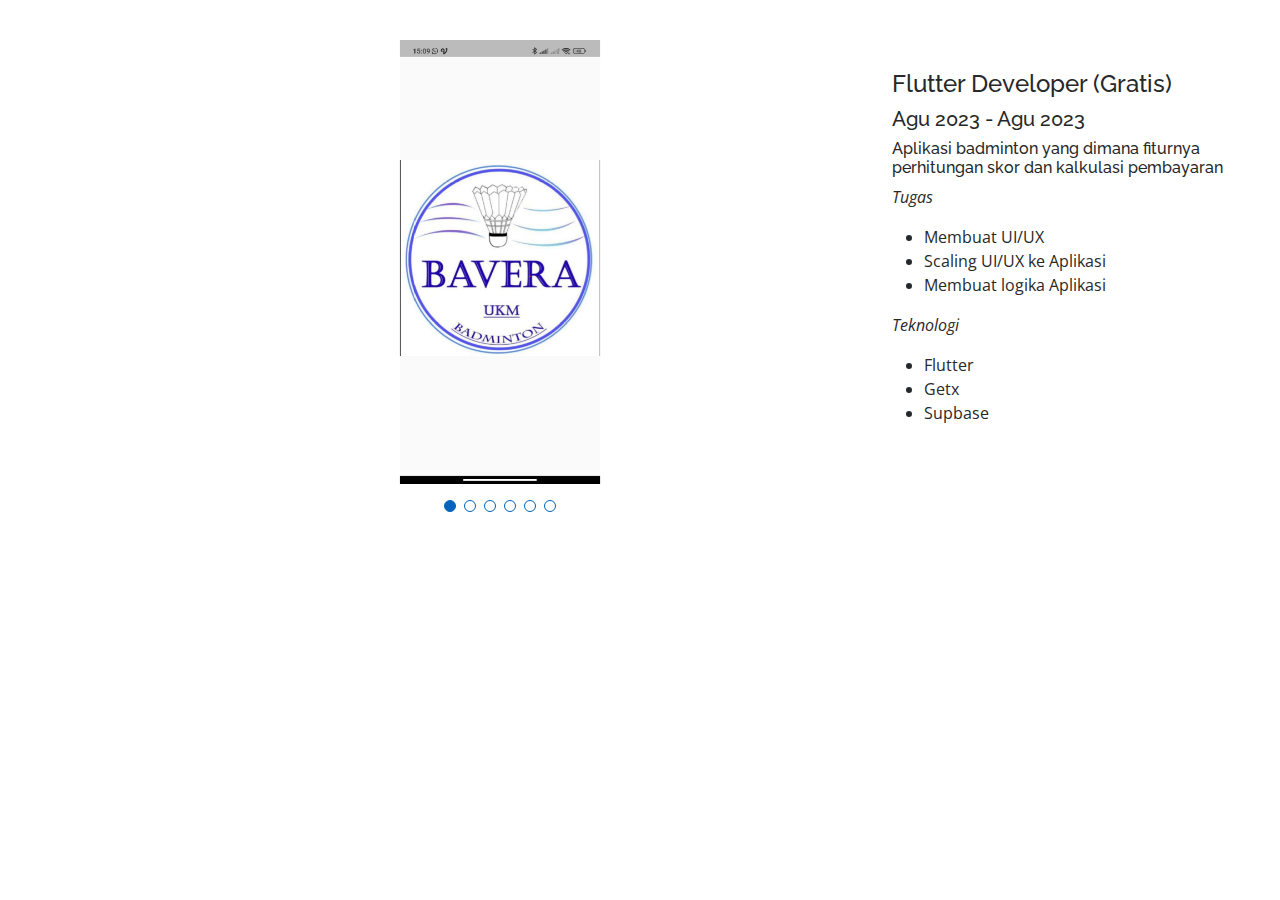
<file: bavera.html>
<!DOCTYPE html>
<html lang="en">

<head>
  <meta charset="utf-8">
  <meta content="width=device-width, initial-scale=1.0" name="viewport">

  <title>Portfolio Details - Personal Bootstrap Template</title>
  <meta content="" name="description">
  <meta content="" name="keywords">

  <!-- Favicons -->
  <link href="assets/img/favicon.png" rel="icon">
  <link href="assets/img/apple-touch-icon.png" rel="apple-touch-icon">

  <!-- Google Fonts -->
  <link
    href="https://fonts.googleapis.com/css?family=Open+Sans:300,300i,400,400i,600,600i,700,700i|Raleway:300,300i,400,400i,500,500i,600,600i,700,700i|Poppins:300,300i,400,400i,500,500i,600,600i,700,700i"
    rel="stylesheet">

  <!-- Vendor CSS Files -->
  <link href="assets/vendor/aos/aos.css" rel="stylesheet">
  <link href="assets/vendor/bootstrap/css/bootstrap.min.css" rel="stylesheet">
  <link href="assets/vendor/bootstrap-icons/bootstrap-icons.css" rel="stylesheet">
  <link href="assets/vendor/boxicons/css/boxicons.min.css" rel="stylesheet">
  <link href="assets/vendor/glightbox/css/glightbox.min.css" rel="stylesheet">
  <link href="assets/vendor/swiper/swiper-bundle.min.css" rel="stylesheet">

  <!-- Template Main CSS File -->
  <link href="assets/css/style.css" rel="stylesheet">

  <!-- =======================================================
  * Template Name: MyResume
  * Updated: Jan 29 2024 with Bootstrap v5.3.2
  * Template URL: https://bootstrapmade.com/free-html-bootstrap-template-my-resume/
  * Author: BootstrapMade.com
  * License: https://bootstrapmade.com/license/
  ======================================================== -->
</head>

<body>

  <main id="main">

    <!-- ======= Portfolio Details Section ======= -->
    <section id="portfolio-details" class="portfolio-details">
      <div class="container">

        <div class="row gy-4">

          <div class="col-lg-8">
            <div class="portfolio-details-slider swiper">
              <div class="swiper-wrapper align-items-center">
                <div class="swiper-slide" style="display: flex; justify-content: center; align-items: center;">
                  <img src="assets/img/portfolio/bv_spals.jpg" style="width: 200px; height: auto;" alt="">
                </div>
                <div class="swiper-slide" style="display: flex; justify-content: center; align-items: center;">
                  <img src="assets/img/portfolio/bv_game.jpg" style="width: 200px; height: auto;" alt="">
                </div>
                <div class="swiper-slide" style="display: flex; justify-content: center; align-items: center;">
                  <img src="assets/img/portfolio/bv_skor.jpg" style="width: 200px; height: auto;" alt="">
                </div>


                <div class="swiper-slide" style="display: flex; justify-content: center; align-items: center;">
                  <img src="assets/img/portfolio/bv_login.jpg" style="width: 200px; height: auto;" alt="">
                </div>

                <div class="swiper-slide" style="display: flex; justify-content: center; align-items: center;">
                  <img src="assets/img/portfolio/bv_person.jpg" style="width: 200px; height: auto;" alt="">
                </div>

                <div class="swiper-slide" style="display: flex; justify-content: center; align-items: center;">
                  <img src="assets/img/portfolio/bv_pay.jpg" style="width: 200px; height: auto;" alt="">
                </div>


              </div>
              <div class="swiper-pagination"></div>
            </div>
          </div>
          <div class="col-lg-4">
            <!-- <div class="portfolio-info">
              <h3>Kasir Cerdas App</h3>
              <ul>
                <li><strong>Category</strong>: Flutter Developer</li>
                 <li><strong>Client</strong>: ASU Company</li>
                <li><strong>Project date</strong>: 01 March, 2020</li>
                <li><strong>Project URL</strong>: <a href="#">www.example.com</a></li> 
              </ul>
            </div> -->
            <div class="portfolio-description">
              <h4>Flutter Developer (Gratis) </h4>
              <h5>Agu 2023 - Agu 2023</h5>
              <h6>Aplikasi badminton yang dimana fiturnya perhitungan skor dan kalkulasi pembayaran</h6>
              <p><em>Tugas</em></p>
              <ul>
                <li>Membuat UI/UX </li>
                <li>Scaling UI/UX ke Aplikasi</li>
                <li>Membuat logika Aplikasi</li>
              </ul>
              <p><em>Teknologi</em></p>
              <ul>
                <li>Flutter</li>
                <li>Getx</li>
                <li>Supbase</li>
              </ul>
              <!-- <p>
                Autem ipsum nam porro corporis rerum. Quis eos dolorem eos itaque inventore commodi labore quia quia.
                Exercitationem repudiandae officiis neque suscipit non officia eaque itaque enim. Voluptatem officia
                accusantium nesciunt est omnis tempora consectetur dignissimos. Sequi nulla at esse enim cum deserunt
                eius.
              </p> -->
            </div>
          </div>




        </div>

      </div>
    </section><!-- End Portfolio Details Section -->

  </main><!-- End #main -->

  <div id="preloader"></div>
  <a href="#" class="back-to-top d-flex align-items-center justify-content-center"><i
      class="bi bi-arrow-up-short"></i></a>

  <!-- Vendor JS Files -->
  <script src="assets/vendor/purecounter/purecounter_vanilla.js"></script>
  <script src="assets/vendor/aos/aos.js"></script>
  <script src="assets/vendor/bootstrap/js/bootstrap.bundle.min.js"></script>
  <script src="assets/vendor/glightbox/js/glightbox.min.js"></script>
  <script src="assets/vendor/isotope-layout/isotope.pkgd.min.js"></script>
  <script src="assets/vendor/swiper/swiper-bundle.min.js"></script>
  <script src="assets/vendor/typed.js/typed.umd.js"></script>
  <script src="assets/vendor/waypoints/noframework.waypoints.js"></script>
  <script src="assets/vendor/php-email-form/validate.js"></script>

  <!-- Template Main JS File -->
  <script src="assets/js/main.js"></script>

</body>

</html>
</file>
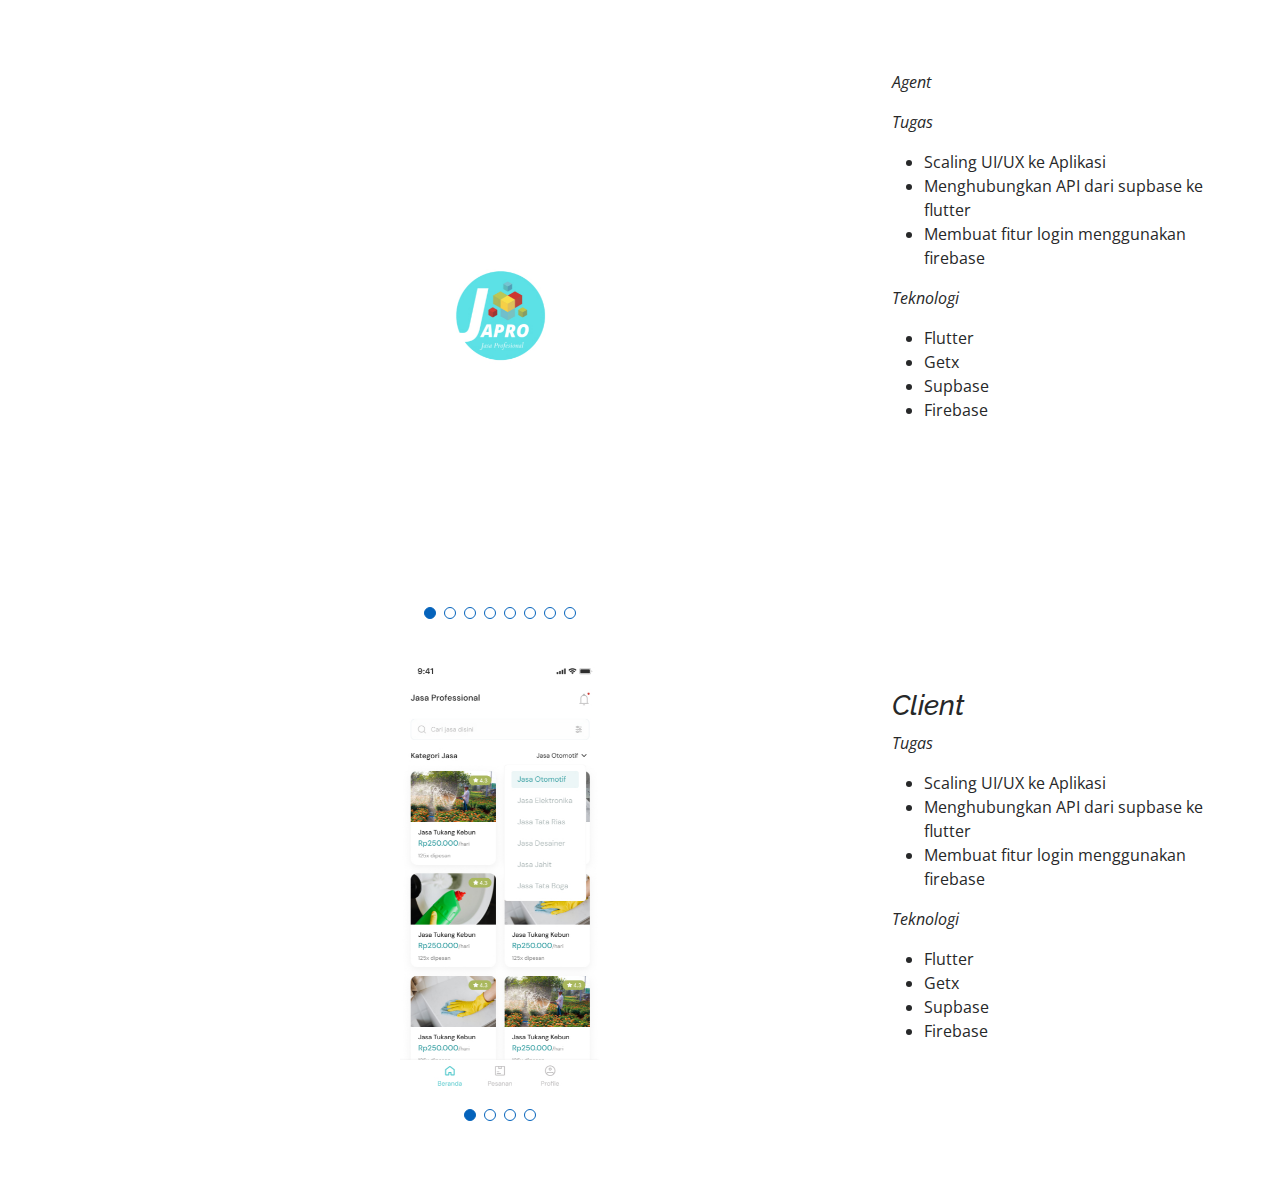
<file: jasapro.html>
<!DOCTYPE html>
<html lang="en">

<head>
  <meta charset="utf-8">
  <meta content="width=device-width, initial-scale=1.0" name="viewport">

  <title>Portfolio Details - Personal Bootstrap Template</title>
  <meta content="" name="description">
  <meta content="" name="keywords">

  <!-- Favicons -->
  <link href="assets/img/favicon.png" rel="icon">
  <link href="assets/img/apple-touch-icon.png" rel="apple-touch-icon">

  <!-- Google Fonts -->
  <link
    href="https://fonts.googleapis.com/css?family=Open+Sans:300,300i,400,400i,600,600i,700,700i|Raleway:300,300i,400,400i,500,500i,600,600i,700,700i|Poppins:300,300i,400,400i,500,500i,600,600i,700,700i"
    rel="stylesheet">

  <!-- Vendor CSS Files -->
  <link href="assets/vendor/aos/aos.css" rel="stylesheet">
  <link href="assets/vendor/bootstrap/css/bootstrap.min.css" rel="stylesheet">
  <link href="assets/vendor/bootstrap-icons/bootstrap-icons.css" rel="stylesheet">
  <link href="assets/vendor/boxicons/css/boxicons.min.css" rel="stylesheet">
  <link href="assets/vendor/glightbox/css/glightbox.min.css" rel="stylesheet">
  <link href="assets/vendor/swiper/swiper-bundle.min.css" rel="stylesheet">

  <!-- Template Main CSS File -->
  <link href="assets/css/style.css" rel="stylesheet">

  <!-- =======================================================
  * Template Name: MyResume
  * Updated: Jan 29 2024 with Bootstrap v5.3.2
  * Template URL: https://bootstrapmade.com/free-html-bootstrap-template-my-resume/
  * Author: BootstrapMade.com
  * License: https://bootstrapmade.com/license/
  ======================================================== -->
</head>

<body>

  <main id="main">

    <!-- ======= Portfolio Details Section ======= -->
    <section id="portfolio-details" class="portfolio-details">
      <div class="container">

        <div class="row gy-4">

          <div class="col-lg-8">
            <div class="portfolio-details-slider swiper">
              <div class="swiper-wrapper align-items-center">
                <div class="swiper-slide" style="display: flex; justify-content: center; align-items: center;">
                  <img src="assets/img/portfolio/j_Onboarding.jpg" style="width: 200px; height: auto;" alt="">
                </div>
                <div class="swiper-slide" style="display: flex; justify-content: center; align-items: center;">
                  <img src="assets/img/portfolio/j_Login.jpg" style="width: 200px; height: auto;" alt="">
                </div>
                <div class="swiper-slide" style="display: flex; justify-content: center; align-items: center;">
                  <img src="assets/img/portfolio/j_daftar.jpg" style="width: 200px; height: auto;" alt="">
                </div>


                <div class="swiper-slide" style="display: flex; justify-content: center; align-items: center;">
                  <img src="assets/img/portfolio/j_home.jpg" style="width: 200px; height: auto;" alt="">
                </div>

                <div class="swiper-slide" style="display: flex; justify-content: center; align-items: center;">
                  <img src="assets/img/portfolio/j_Pesanan-Belumproses.jpg" style="width: 200px; height: auto;" alt="">
                </div>

                <div class="swiper-slide" style="display: flex; justify-content: center; align-items: center;">
                  <img src="assets/img/portfolio/j_Notifikasi.jpg" style="width: 200px; height: auto;" alt="">
                </div>
                <div class="swiper-slide" style="display: flex; justify-content: center; align-items: center;">
                  <img src="assets/img/portfolio/j_Profile.jpg" style="width: 200px; height: auto;" alt="">
                </div>
                <div class="swiper-slide" style="display: flex; justify-content: center; align-items: center;">
                  <img src="assets/img/portfolio/j_Posting.jpg" style="width: 200px; height: auto;" alt="">
                </div>


              </div>
              <div class="swiper-pagination"></div>
            </div>
          </div>
          <div class="col-lg-4">
            <!-- <div class="portfolio-info">
              <h3>Kasir Cerdas App</h3>
              <ul>
                <li><strong>Category</strong>: Flutter Developer</li>
                 <li><strong>Client</strong>: ASU Company</li>
                <li><strong>Project date</strong>: 01 March, 2020</li>
                <li><strong>Project URL</strong>: <a href="#">www.example.com</a></li> 
              </ul>
            </div> -->
            <div class="portfolio-description">
              <p><em>Agent</em></p>
              <p><em>Tugas</em></p>
              <ul>
                <li>Scaling UI/UX ke Aplikasi</li>
                <li>Menghubungkan API dari supbase ke flutter</li>
                <li>Membuat fitur login menggunakan firebase</li>
              </ul>
              <p><em>Teknologi</em></p>
              <ul>
                <li>Flutter</li>
                <li>Getx</li>
                <li>Supbase</li>
                <li>Firebase</li>
              </ul>
              <!-- <p>
                Autem ipsum nam porro corporis rerum. Quis eos dolorem eos itaque inventore commodi labore quia quia.
                Exercitationem repudiandae officiis neque suscipit non officia eaque itaque enim. Voluptatem officia
                accusantium nesciunt est omnis tempora consectetur dignissimos. Sequi nulla at esse enim cum deserunt
                eius.
              </p> -->
            </div>
          </div>
          <div class="col-lg-8">
            <div class="portfolio-details-slider swiper">
              <div class="swiper-wrapper align-items-center">
                <div class="swiper-slide" style="display: flex; justify-content: center; align-items: center;">
                  <img src="assets/img/portfolio/ja_Home.jpg" style="width: 200px; height: auto;" alt="">
                </div>
                <div class="swiper-slide" style="display: flex; justify-content: center; align-items: center;">
                  <img src="assets/img/portfolio/ja_DetailToko.jpg" style="width: 200px; height: auto;" alt="">
                </div>
                <div class="swiper-slide" style="display: flex; justify-content: center; align-items: center;">
                  <img src="assets/img/portfolio/ja_Memesanjasa.jpg" style="width: 200px; height: auto;" alt="">
                </div>
                <div class="swiper-slide" style="display: flex; justify-content: center; align-items: center;">
                  <img src="assets/img/portfolio/ja_Bayar.jpg" style="width: 200px; height: auto;" alt="">
                </div>


              </div>
              <div class="swiper-pagination"></div>
            </div>
          </div>

          <div class="col-lg-4">
            <!-- <div class="portfolio-info">
              <h3>Kasir Cerdas App</h3>
              <ul>
                <li><strong>Category</strong>: Flutter Developer</li>
                 <li><strong>Client</strong>: ASU Company</li>
                <li><strong>Project date</strong>: 01 March, 2020</li>
                <li><strong>Project URL</strong>: <a href="#">www.example.com</a></li> 
              </ul>
            </div> -->
            <div class="portfolio-description">
              <h3><em>Client</em></h3>
              <p><em>Tugas</em></p>
              <ul>
                <li>Scaling UI/UX ke Aplikasi</li>
                <li>Menghubungkan API dari supbase ke flutter</li>
                <li>Membuat fitur login menggunakan firebase</li>
              </ul>
              <p><em>Teknologi</em></p>
              <ul>
                <li>Flutter</li>
                <li>Getx</li>
                <li>Supbase</li>
                <li>Firebase</li>
              </ul>
              <!-- <p>
                Autem ipsum nam porro corporis rerum. Quis eos dolorem eos itaque inventore commodi labore quia quia.
                Exercitationem repudiandae officiis neque suscipit non officia eaque itaque enim. Voluptatem officia
                accusantium nesciunt est omnis tempora consectetur dignissimos. Sequi nulla at esse enim cum deserunt
                eius.
              </p> -->
            </div>
          </div>

        </div>

      </div>
    </section><!-- End Portfolio Details Section -->

  </main><!-- End #main -->

  <div id="preloader"></div>
  <a href="#" class="back-to-top d-flex align-items-center justify-content-center"><i
      class="bi bi-arrow-up-short"></i></a>

  <!-- Vendor JS Files -->
  <script src="assets/vendor/purecounter/purecounter_vanilla.js"></script>
  <script src="assets/vendor/aos/aos.js"></script>
  <script src="assets/vendor/bootstrap/js/bootstrap.bundle.min.js"></script>
  <script src="assets/vendor/glightbox/js/glightbox.min.js"></script>
  <script src="assets/vendor/isotope-layout/isotope.pkgd.min.js"></script>
  <script src="assets/vendor/swiper/swiper-bundle.min.js"></script>
  <script src="assets/vendor/typed.js/typed.umd.js"></script>
  <script src="assets/vendor/waypoints/noframework.waypoints.js"></script>
  <script src="assets/vendor/php-email-form/validate.js"></script>

  <!-- Template Main JS File -->
  <script src="assets/js/main.js"></script>

</body>

</html>
</file>
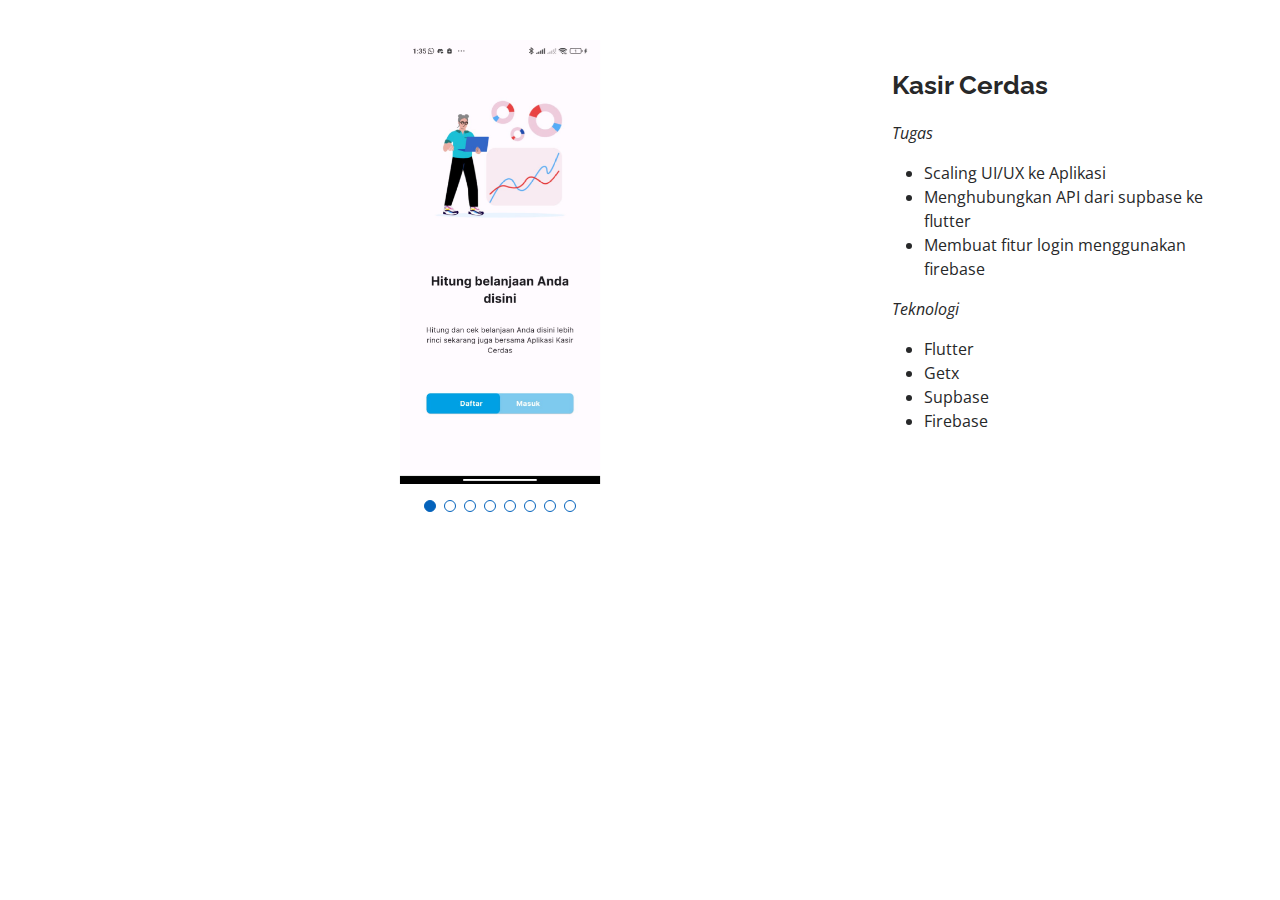
<file: portfolio-details.html>
<!DOCTYPE html>
<html lang="en">

<head>
  <meta charset="utf-8">
  <meta content="width=device-width, initial-scale=1.0" name="viewport">

  <title>Portfolio Details - Personal Bootstrap Template</title>
  <meta content="" name="description">
  <meta content="" name="keywords">

  <!-- Favicons -->
  <link href="assets/img/favicon.png" rel="icon">
  <link href="assets/img/apple-touch-icon.png" rel="apple-touch-icon">

  <!-- Google Fonts -->
  <link
    href="https://fonts.googleapis.com/css?family=Open+Sans:300,300i,400,400i,600,600i,700,700i|Raleway:300,300i,400,400i,500,500i,600,600i,700,700i|Poppins:300,300i,400,400i,500,500i,600,600i,700,700i"
    rel="stylesheet">

  <!-- Vendor CSS Files -->
  <link href="assets/vendor/aos/aos.css" rel="stylesheet">
  <link href="assets/vendor/bootstrap/css/bootstrap.min.css" rel="stylesheet">
  <link href="assets/vendor/bootstrap-icons/bootstrap-icons.css" rel="stylesheet">
  <link href="assets/vendor/boxicons/css/boxicons.min.css" rel="stylesheet">
  <link href="assets/vendor/glightbox/css/glightbox.min.css" rel="stylesheet">
  <link href="assets/vendor/swiper/swiper-bundle.min.css" rel="stylesheet">

  <!-- Template Main CSS File -->
  <link href="assets/css/style.css" rel="stylesheet">

  <!-- =======================================================
  * Template Name: MyResume
  * Updated: Jan 29 2024 with Bootstrap v5.3.2
  * Template URL: https://bootstrapmade.com/free-html-bootstrap-template-my-resume/
  * Author: BootstrapMade.com
  * License: https://bootstrapmade.com/license/
  ======================================================== -->
</head>

<body>

  <main id="main">

    <!-- ======= Portfolio Details Section ======= -->
    <section id="portfolio-details" class="portfolio-details">
      <div class="container">

        <div class="row gy-4">

          <div class="col-lg-8">
            <div class="portfolio-details-slider swiper">
              <div class="swiper-wrapper align-items-center">
                <div class="swiper-slide" style="display: flex; justify-content: center; align-items: center;">
                  <img src="assets/img/portfolio/kc_dahboard.jpg" style="width: 200px; height: auto;" alt="">
                </div>
                <div class="swiper-slide" style="display: flex; justify-content: center; align-items: center;">
                  <img src="assets/img/portfolio/kc_masuk.jpg" style="width: 200px; height: auto;" alt="">
                </div>
                <div class="swiper-slide" style="display: flex; justify-content: center; align-items: center;">
                  <img src="assets/img/portfolio/kc_daftar.jpg" style="width: 200px; height: auto;" alt="">
                </div>

                <div class="swiper-slide" style="display: flex; justify-content: center; align-items: center;">
                  <img src="assets/img/portfolio/kc_beranda.jpg" style="width: 200px; height: auto;" alt="">
                </div>

                <div class="swiper-slide" style="display: flex; justify-content: center; align-items: center;">
                  <img src="assets/img/portfolio/kc_barang.jpg" style="width: 200px; height: auto;" alt="">
                </div>

                <div class="swiper-slide" style="display: flex; justify-content: center; align-items: center;">
                  <img src="assets/img/portfolio/kc_laporan.jpg" style="width: 200px; height: auto;" alt="">
                </div>
                <div class="swiper-slide" style="display: flex; justify-content: center; align-items: center;">
                  <img src="assets/img/portfolio/kc_penjualan.jpg" style="width: 200px; height: auto;" alt="">
                </div>
                <div class="swiper-slide" style="display: flex; justify-content: center; align-items: center;">
                  <img src="assets/img/portfolio/kc_profil.jpg" style="width: 200px; height: auto;" alt="">
                </div>
              </div>
              <div class="swiper-pagination"></div>
            </div>
          </div>

          <div class="col-lg-4">
            <!-- <div class="portfolio-info">
              <h3>Kasir Cerdas App</h3>
              <ul>
                <li><strong>Category</strong>: Flutter Developer</li>
                 <li><strong>Client</strong>: ASU Company</li>
                <li><strong>Project date</strong>: 01 March, 2020</li>
                <li><strong>Project URL</strong>: <a href="#">www.example.com</a></li> 
              </ul>
            </div> -->
            <div class="portfolio-description">
              <h2>Kasir Cerdas</h2>
              <p><em>Tugas</em></p>
              <ul>
                <li>Scaling UI/UX ke Aplikasi</li>
                <li>Menghubungkan API dari supbase ke flutter</li>
                <li>Membuat fitur login menggunakan firebase</li>
              </ul>
              <p><em>Teknologi</em></p>
              <ul>
                <li>Flutter</li>
                <li>Getx</li>
                <li>Supbase</li>
                <li>Firebase</li>
              </ul>
              <!-- <p>
                Autem ipsum nam porro corporis rerum. Quis eos dolorem eos itaque inventore commodi labore quia quia.
                Exercitationem repudiandae officiis neque suscipit non officia eaque itaque enim. Voluptatem officia
                accusantium nesciunt est omnis tempora consectetur dignissimos. Sequi nulla at esse enim cum deserunt
                eius.
              </p> -->
            </div>
          </div>

        </div>

      </div>
    </section><!-- End Portfolio Details Section -->

  </main><!-- End #main -->

  <div id="preloader"></div>
  <a href="#" class="back-to-top d-flex align-items-center justify-content-center"><i
      class="bi bi-arrow-up-short"></i></a>

  <!-- Vendor JS Files -->
  <script src="assets/vendor/purecounter/purecounter_vanilla.js"></script>
  <script src="assets/vendor/aos/aos.js"></script>
  <script src="assets/vendor/bootstrap/js/bootstrap.bundle.min.js"></script>
  <script src="assets/vendor/glightbox/js/glightbox.min.js"></script>
  <script src="assets/vendor/isotope-layout/isotope.pkgd.min.js"></script>
  <script src="assets/vendor/swiper/swiper-bundle.min.js"></script>
  <script src="assets/vendor/typed.js/typed.umd.js"></script>
  <script src="assets/vendor/waypoints/noframework.waypoints.js"></script>
  <script src="assets/vendor/php-email-form/validate.js"></script>

  <!-- Template Main JS File -->
  <script src="assets/js/main.js"></script>

</body>

</html>
</file>
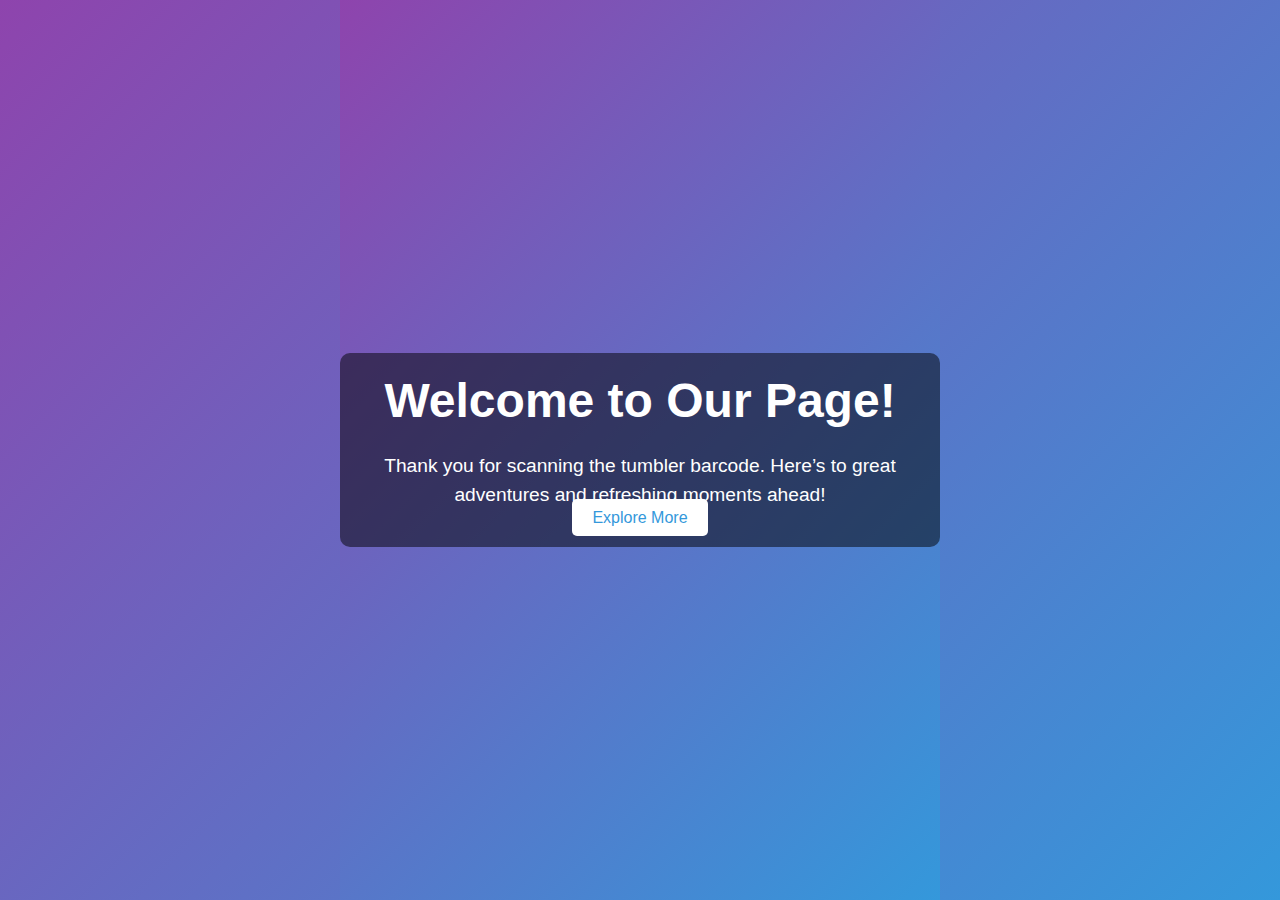
<file: tumbler.html>
<!DOCTYPE html>
<html lang="en">

<head>
    <meta charset="UTF-8">
    <meta name="viewport" content="width=device-width, initial-scale=1.0">
    <title>Welcome</title>
    <style>
        * {
            margin: 0;
            padding: 0;
            box-sizing: border-box;
        }

        body,
        html {
            height: 100%;
            font-family: Arial, sans-serif;
            display: flex;
            justify-content: center;
            align-items: center;
            background: linear-gradient(135deg, #8e44ad, #3498db);
            color: #fff;
            text-align: center;
        }

        .container {
            max-width: 600px;
            padding: 20px;
            background: rgba(0, 0, 0, 0.5);
            border-radius: 10px;
        }

        h1 {
            font-size: 3em;
            margin-bottom: 0.5em;
        }

        p {
            font-size: 1.2em;
            line-height: 1.5em;
        }

        .button {
            margin-top: 1.5em;
            padding: 10px 20px;
            font-size: 1em;
            color: #3498db;
            background: #fff;
            border: none;
            border-radius: 5px;
            cursor: pointer;
            text-decoration: none;
        }

        .button:hover {
            background: #3498db;
            color: #fff;
        }
    </style>
</head>

<body>
    <div class="container">
        <h1>Welcome to Our Page!</h1>
        <p>Thank you for scanning the tumbler barcode. Here’s to great adventures and refreshing moments ahead!</p>
        <p> </p>
        <a href="#" class="button">Explore More</a>
    </div>
</body>

</html>
</file>
<file: assets/css/style.css>
/**
* Template Name: MyResume
* Updated: Jan 29 2024 with Bootstrap v5.3.2
* Template URL: https://bootstrapmade.com/free-html-bootstrap-template-my-resume/
* Author: BootstrapMade.com
* License: https://bootstrapmade.com/license/
*/

/*--------------------------------------------------------------
# General
--------------------------------------------------------------*/
body {
  font-family: "Open Sans", sans-serif;
  color: #272829;
}

a {
  color: #0563bb;
  text-decoration: none;
}

a:hover {
  color: #067ded;
  text-decoration: none;
}

h1,
h2,
h3,
h4,
h5,
h6 {
  font-family: "Raleway", sans-serif;
}

/*--------------------------------------------------------------
# Back to top button
--------------------------------------------------------------*/
.back-to-top {
  position: fixed;
  visibility: hidden;
  opacity: 0;
  right: 15px;
  bottom: 15px;
  z-index: 996;
  background: #0563bb;
  width: 40px;
  height: 40px;
  border-radius: 50px;
  transition: all 0.4s;
}

.back-to-top i {
  font-size: 28px;
  color: #fff;
  line-height: 0;
}

.back-to-top:hover {
  background: #0678e3;
  color: #fff;
}

.back-to-top.active {
  visibility: visible;
  opacity: 1;
}

/*--------------------------------------------------------------
# Preloader
--------------------------------------------------------------*/
#preloader {
  position: fixed;
  top: 0;
  left: 0;
  right: 0;
  bottom: 0;
  z-index: 9999;
  overflow: hidden;
  background: #fff;
}

#preloader:before {
  content: "";
  position: fixed;
  top: calc(50% - 30px);
  left: calc(50% - 30px);
  border: 6px solid #0563bb;
  border-top-color: #fff;
  border-bottom-color: #fff;
  border-radius: 50%;
  width: 60px;
  height: 60px;
  animation: animate-preloader 1s linear infinite;
}

@keyframes animate-preloader {
  0% {
    transform: rotate(0deg);
  }

  100% {
    transform: rotate(360deg);
  }
}

/*--------------------------------------------------------------
# Disable aos animation delay on mobile devices
--------------------------------------------------------------*/
@media screen and (max-width: 768px) {
  [data-aos-delay] {
    transition-delay: 0 !important;
  }
}

/*--------------------------------------------------------------
# Header
--------------------------------------------------------------*/
#header {
  position: fixed;
  top: 0;
  left: 0;
  bottom: 0;
  z-index: 9997;
  transition: all 0.5s;
  padding: 15px;
  overflow-y: auto;
}

@media (max-width: 991px) {
  #header {
    width: 300px;
    background: #fff;
    border-right: 1px solid #e6e9ec;
    left: -300px;
  }
}

@media (min-width: 991px) {
  #main {
    margin-left: 100px;
  }
}

/*--------------------------------------------------------------
# Navigation Menu
--------------------------------------------------------------*/
/**
* Desktop Navigation 
*/
.nav-menu {
  padding: 0;
  display: block;
}

.nav-menu * {
  margin: 0;
  padding: 0;
  list-style: none;
}

.nav-menu>ul>li {
  position: relative;
  white-space: nowrap;
}

.nav-menu a,
.nav-menu a:focus {
  display: flex;
  align-items: center;
  color: #45505b;
  padding: 10px 18px;
  margin-bottom: 8px;
  transition: 0.3s;
  font-size: 15px;
  border-radius: 50px;
  background: #f2f3f5;
  height: 56px;
  width: 100%;
  overflow: hidden;
  transition: 0.3s;
}

.nav-menu a i,
.nav-menu a:focus i {
  font-size: 20px;
}

.nav-menu a span,
.nav-menu a:focus span {
  padding: 0 5px 0 7px;
  color: #45505b;
}

@media (min-width: 992px) {

  .nav-menu a,
  .nav-menu a:focus {
    width: 56px;
  }

  .nav-menu a span,
  .nav-menu a:focus span {
    display: none;
    color: #fff;
  }
}

.nav-menu a:hover,
.nav-menu .active,
.nav-menu .active:focus,
.nav-menu li:hover>a {
  color: #fff;
  background: #0563bb;
}

.nav-menu a:hover span,
.nav-menu .active span,
.nav-menu .active:focus span,
.nav-menu li:hover>a span {
  color: #fff;
}

.nav-menu a:hover,
.nav-menu li:hover>a {
  width: 100%;
  color: #fff;
}

.nav-menu a:hover span,
.nav-menu li:hover>a span {
  display: block;
}

/**
* Mobile Navigation 
*/
.mobile-nav-toggle {
  position: fixed;
  right: 10px;
  top: 10px;
  z-index: 9998;
  border: 0;
  background: none;
  font-size: 28px;
  transition: all 0.4s;
  outline: none !important;
  line-height: 0;
  cursor: pointer;
  border-radius: 50px;
  padding: 5px;
}

.mobile-nav-toggle i {
  color: #45505b;
}

.mobile-nav-active {
  overflow: hidden;
}

.mobile-nav-active #header {
  left: 0;
}

.mobile-nav-active .mobile-nav-toggle {
  color: #fff;
  background-color: #0563bb;
}

/*--------------------------------------------------------------
# Hero Section
--------------------------------------------------------------*/
#hero {
  width: 100%;
  height: 100vh;
  background: url("../img/hero-bg.jpg") top right no-repeat;
  background-size: cover;
  position: relative;
}

@media (min-width: 992px) {
  #hero {
    padding-left: 160px;
  }
}

#hero:before {
  content: "";
  background: rgba(255, 255, 255, 0.8);
  position: absolute;
  bottom: 0;
  top: 0;
  left: 0;
  right: 0;
}

#hero h1 {
  margin: 0;
  font-size: 64px;
  font-weight: 700;
  line-height: 56px;
  color: #45505b;
}

#hero p {
  color: #45505b;
  margin: 15px 0 0 0;
  font-size: 26px;
  font-family: "Poppins", sans-serif;
}

#hero p span {
  color: #0563bb;
  letter-spacing: 1px;
}

#hero .social-links {
  margin-top: 30px;
}

#hero .social-links a {
  font-size: 24px;
  display: inline-block;
  color: #45505b;
  line-height: 1;
  margin-right: 20px;
  transition: 0.3s;
}

#hero .social-links a:hover {
  color: #0563bb;
}

@media (max-width: 992px) {
  #hero {
    text-align: center;
  }

  #hero h1 {
    font-size: 32px;
    line-height: 36px;
  }

  #hero p {
    margin-top: 10px;
    font-size: 20px;
    line-height: 24px;
  }
}

/*--------------------------------------------------------------
# Sections General
--------------------------------------------------------------*/
section {
  padding: 60px 0;
  overflow: hidden;
}

.section-title {
  text-align: center;
  padding-bottom: 30px;
}

.section-title h2 {
  font-size: 32px;
  font-weight: bold;
  text-transform: uppercase;
  margin-bottom: 20px;
  padding-bottom: 20px;
  position: relative;
  color: #45505b;
}

.section-title h2::before {
  content: "";
  position: absolute;
  display: block;
  width: 120px;
  height: 1px;
  background: #ddd;
  bottom: 1px;
  left: calc(50% - 60px);
}

.section-title h2::after {
  content: "";
  position: absolute;
  display: block;
  width: 40px;
  height: 3px;
  background: #0563bb;
  bottom: 0;
  left: calc(50% - 20px);
}

.section-title p {
  margin-bottom: 0;
}

/*--------------------------------------------------------------
# About
--------------------------------------------------------------*/
.about .content h3 {
  font-weight: 700;
  font-size: 26px;
  color: #728394;
}

.about .content ul {
  list-style: none;
  padding: 0;
}

.about .content ul li {
  margin-bottom: 20px;
  display: flex;
  align-items: center;
}

.about .content ul strong {
  margin-right: 10px;
}

.about .content ul i {
  font-size: 16px;
  margin-right: 5px;
  color: #0563bb;
  line-height: 0;
}

.about .content p:last-child {
  margin-bottom: 0;
}

/*--------------------------------------------------------------
# Facts
--------------------------------------------------------------*/
.facts .count-box {
  padding: 30px 30px 25px 30px;
  margin-top: 30px;
  width: 100%;
  position: relative;
  text-align: center;
  background: #fff;
}

.facts .count-box i {
  position: absolute;
  top: -25px;
  left: 50%;
  transform: translateX(-50%);
  font-size: 24px;
  background: #0563bb;
  color: #fff;
  border-radius: 50px;
  display: inline-flex;
  align-items: center;
  justify-content: center;
  width: 48px;
  height: 48px;
}

.facts .count-box span {
  font-size: 36px;
  display: block;
  font-weight: 600;
  color: #011426;
}

.facts .count-box p {
  padding: 0;
  margin: 0;
  font-family: "Raleway", sans-serif;
  font-size: 14px;
}

/*--------------------------------------------------------------
# Akills
--------------------------------------------------------------*/
.skills .progress {
  height: 60px;
  display: block;
  background: none;
  border-radius: 0;
}

.skills .progress .skill {
  padding: 10px 0;
  margin: 0;
  text-transform: uppercase;
  display: block;
  font-weight: 600;
  font-family: "Poppins", sans-serif;
  color: #45505b;
}

.skills .progress .skill .val {
  float: right;
  font-style: normal;
}

.skills .progress-bar-wrap {
  background: #f2f3f5;
}

.skills .progress-bar {
  width: 1px;
  height: 10px;
  transition: 0.9s;
  background-color: #0563bb;
}

/*--------------------------------------------------------------
# Resume
--------------------------------------------------------------*/
.resume .resume-title {
  font-size: 26px;
  font-weight: 700;
  margin-top: 20px;
  margin-bottom: 20px;
  color: #45505b;
}

.resume .resume-item {
  padding: 0 0 20px 20px;
  margin-top: -2px;
  border-left: 2px solid #0563bb;
  position: relative;
}

.resume .resume-item h4 {
  line-height: 18px;
  font-size: 18px;
  font-weight: 600;
  text-transform: uppercase;
  font-family: "Poppins", sans-serif;
  color: #0563bb;
  margin-bottom: 10px;
}

.resume .resume-item h5 {
  font-size: 16px;
  background: #f7f8f9;
  padding: 5px 15px;
  display: inline-block;
  font-weight: 600;
  margin-bottom: 10px;
}

.resume .resume-item ul {
  padding-left: 20px;
}

.resume .resume-item ul li {
  padding-bottom: 10px;
}

.resume .resume-item:last-child {
  padding-bottom: 0;
}

.resume .resume-item::before {
  content: "";
  position: absolute;
  width: 16px;
  height: 16px;
  border-radius: 50px;
  left: -9px;
  top: 0;
  background: #fff;
  border: 2px solid #0563bb;
}

/*--------------------------------------------------------------
# Portfolio
--------------------------------------------------------------*/
.portfolio .portfolio-item {
  margin-bottom: 30px;
}

.portfolio #portfolio-flters {
  padding: 0;
  margin: 0 auto 25px auto;
  list-style: none;
  text-align: center;
  background: #fff;
  border-radius: 50px;
  padding: 2px 15px;
}

.portfolio #portfolio-flters li {
  cursor: pointer;
  display: inline-block;
  padding: 10px 15px;
  font-size: 14px;
  font-weight: 600;
  line-height: 1;
  text-transform: uppercase;
  color: #272829;
  margin-bottom: 5px;
  transition: all 0.3s ease-in-out;
}

.portfolio #portfolio-flters li:hover,
.portfolio #portfolio-flters li.filter-active {
  color: #0563bb;
}

.portfolio #portfolio-flters li:last-child {
  margin-right: 0;
}

.portfolio .portfolio-wrap {
  transition: 0.3s;
  position: relative;
  overflow: hidden;
  z-index: 1;
  background: rgba(69, 80, 91, 0.8);
}

.portfolio .portfolio-wrap::before {
  content: "";
  background: rgba(255, 255, 255, 0.7);
  position: absolute;
  left: 30px;
  right: 30px;
  top: 30px;
  bottom: 30px;
  transition: all ease-in-out 0.3s;
  z-index: 2;
  opacity: 0;
}

.portfolio .portfolio-wrap .portfolio-info {
  opacity: 0;
  position: absolute;
  top: 0;
  left: 0;
  right: 0;
  bottom: 0;
  text-align: center;
  z-index: 3;
  transition: all ease-in-out 0.3s;
  display: flex;
  flex-direction: column;
  justify-content: center;
  align-items: center;
}

.portfolio .portfolio-wrap .portfolio-info::before {
  display: block;
  content: "";
  width: 48px;
  height: 48px;
  position: absolute;
  top: 35px;
  left: 35px;
  border-top: 3px solid #d7dce1;
  border-left: 3px solid #d7dce1;
  transition: all 0.5s ease 0s;
  z-index: 9994;
}

.portfolio .portfolio-wrap .portfolio-info::after {
  display: block;
  content: "";
  width: 48px;
  height: 48px;
  position: absolute;
  bottom: 35px;
  right: 35px;
  border-bottom: 3px solid #d7dce1;
  border-right: 3px solid #d7dce1;
  transition: all 0.5s ease 0s;
  z-index: 9994;
}

.portfolio .portfolio-wrap .portfolio-info h4 {
  font-size: 20px;
  color: #45505b;
  font-weight: 600;
}

.portfolio .portfolio-wrap .portfolio-info p {
  color: #45505b;
  font-size: 14px;
  text-transform: uppercase;
  padding: 0;
  margin: 0;
}

.portfolio .portfolio-wrap .portfolio-links {
  text-align: center;
  z-index: 4;
}

.portfolio .portfolio-wrap .portfolio-links a {
  color: #45505b;
  margin: 0 2px;
  font-size: 28px;
  display: inline-block;
  transition: 0.3s;
}

.portfolio .portfolio-wrap .portfolio-links a:hover {
  color: #148af9;
}

.portfolio .portfolio-wrap:hover::before {
  top: 0;
  left: 0;
  right: 0;
  bottom: 0;
  opacity: 1;
}

.portfolio .portfolio-wrap:hover .portfolio-info {
  opacity: 1;
}

.portfolio .portfolio-wrap:hover .portfolio-info::before {
  top: 15px;
  left: 15px;
}

.portfolio .portfolio-wrap:hover .portfolio-info::after {
  bottom: 15px;
  right: 15px;
}

/*--------------------------------------------------------------
# Portfolio Details
--------------------------------------------------------------*/
.portfolio-details {
  padding-top: 40px;
}

.portfolio-details .portfolio-details-slider img {
  width: 100%;
}

.portfolio-details .portfolio-details-slider .swiper-pagination {
  margin-top: 20px;
  position: relative;
}

.portfolio-details .portfolio-details-slider .swiper-pagination .swiper-pagination-bullet {
  width: 12px;
  height: 12px;
  background-color: #fff;
  opacity: 1;
  border: 1px solid #0563bb;
}

.portfolio-details .portfolio-details-slider .swiper-pagination .swiper-pagination-bullet-active {
  background-color: #0563bb;
}

.portfolio-details .portfolio-info {
  padding: 30px;
  box-shadow: 0px 0 30px rgba(69, 80, 91, 0.08);
}

.portfolio-details .portfolio-info h3 {
  font-size: 22px;
  font-weight: 700;
  margin-bottom: 20px;
  padding-bottom: 20px;
  border-bottom: 1px solid #eee;
}

.portfolio-details .portfolio-info ul {
  list-style: none;
  padding: 0;
  font-size: 15px;
}

.portfolio-details .portfolio-info ul li+li {
  margin-top: 10px;
}

.portfolio-details .portfolio-description {
  padding-top: 30px;
}

.portfolio-details .portfolio-description h2 {
  font-size: 26px;
  font-weight: 700;
  margin-bottom: 20px;
}

.portfolio-details .portfolio-description p {
  padding: 0;
}

/*--------------------------------------------------------------
# Services
--------------------------------------------------------------*/
.services .icon-box {
  text-align: center;
  padding: 70px 20px 80px 20px;
  transition: all ease-in-out 0.3s;
  background: #fff;
  box-shadow: 0px 5px 90px 0px rgba(110, 123, 131, 0.05);
}

.services .icon-box .icon {
  margin: 0 auto;
  width: 100px;
  height: 100px;
  display: flex;
  align-items: center;
  justify-content: center;
  transition: ease-in-out 0.3s;
  position: relative;
}

.services .icon-box .icon i {
  font-size: 36px;
  transition: 0.5s;
  position: relative;
}

.services .icon-box .icon svg {
  position: absolute;
  top: 0;
  left: 0;
}

.services .icon-box .icon svg path {
  transition: 0.5s;
  fill: #f5f5f5;
}

.services .icon-box h4 {
  font-weight: 600;
  margin: 10px 0 15px 0;
  font-size: 22px;
}

.services .icon-box h4 a {
  color: #45505b;
  transition: ease-in-out 0.3s;
}

.services .icon-box p {
  line-height: 24px;
  font-size: 14px;
  margin-bottom: 0;
}

.services .icon-box:hover {
  border-color: #fff;
  box-shadow: 0px 0 35px 0 rgba(0, 0, 0, 0.08);
}

.services .iconbox-blue i {
  color: #47aeff;
}

.services .iconbox-blue:hover .icon i {
  color: #fff;
}

.services .iconbox-blue:hover .icon path {
  fill: #47aeff;
}

.services .iconbox-orange i {
  color: #ffa76e;
}

.services .iconbox-orange:hover .icon i {
  color: #fff;
}

.services .iconbox-orange:hover .icon path {
  fill: #ffa76e;
}

.services .iconbox-pink i {
  color: #e80368;
}

.services .iconbox-pink:hover .icon i {
  color: #fff;
}

.services .iconbox-pink:hover .icon path {
  fill: #e80368;
}

.services .iconbox-yellow i {
  color: #ffbb2c;
}

.services .iconbox-yellow:hover .icon i {
  color: #fff;
}

.services .iconbox-yellow:hover .icon path {
  fill: #ffbb2c;
}

.services .iconbox-red i {
  color: #ff5828;
}

.services .iconbox-red:hover .icon i {
  color: #fff;
}

.services .iconbox-red:hover .icon path {
  fill: #ff5828;
}

.services .iconbox-teal i {
  color: #11dbcf;
}

.services .iconbox-teal:hover .icon i {
  color: #fff;
}

.services .iconbox-teal:hover .icon path {
  fill: #11dbcf;
}

/*--------------------------------------------------------------
# Testimonials
--------------------------------------------------------------*/
.testimonials .section-header {
  margin-bottom: 40px;
}

.testimonials .testimonials-carousel,
.testimonials .testimonials-slider {
  overflow: hidden;
}

.testimonials .testimonial-item {
  text-align: center;
}

.testimonials .testimonial-item .testimonial-img {
  width: 120px;
  border-radius: 50%;
  border: 4px solid #fff;
  margin: 0 auto;
}

.testimonials .testimonial-item h3 {
  font-size: 20px;
  font-weight: bold;
  margin: 10px 0 5px 0;
  color: #111;
}

.testimonials .testimonial-item h4 {
  font-size: 14px;
  color: #999;
  margin: 0 0 15px 0;
}

.testimonials .testimonial-item .quote-icon-left,
.testimonials .testimonial-item .quote-icon-right {
  color: #90c8fc;
  font-size: 26px;
}

.testimonials .testimonial-item .quote-icon-left {
  display: inline-block;
  left: -5px;
  position: relative;
}

.testimonials .testimonial-item .quote-icon-right {
  display: inline-block;
  right: -5px;
  position: relative;
  top: 10px;
}

.testimonials .testimonial-item p {
  font-style: italic;
  margin: 0 auto 15px auto;
}

.testimonials .swiper-pagination {
  margin-top: 20px;
  position: relative;
}

.testimonials .swiper-pagination .swiper-pagination-bullet {
  width: 12px;
  height: 12px;
  background-color: #fff;
  opacity: 1;
  border: 1px solid #0563bb;
}

.testimonials .swiper-pagination .swiper-pagination-bullet-active {
  background-color: #0563bb;
}

@media (min-width: 992px) {
  .testimonials .testimonial-item p {
    width: 80%;
  }
}

/*--------------------------------------------------------------
# Contact
--------------------------------------------------------------*/
.contact .info {
  width: 100%;
  background: #fff;
}

.contact .info i {
  font-size: 20px;
  color: #0563bb;
  float: left;
  width: 44px;
  height: 44px;
  background: #eef7ff;
  display: flex;
  justify-content: center;
  align-items: center;
  border-radius: 50px;
  transition: all 0.3s ease-in-out;
}

.contact .info h4 {
  padding: 0 0 0 60px;
  font-size: 22px;
  font-weight: 600;
  margin-bottom: 5px;
  color: #45505b;
}

.contact .info p {
  padding: 0 0 0 60px;
  margin-bottom: 0;
  font-size: 14px;
  color: #728394;
}

.contact .info .email,
.contact .info .phone {
  margin-top: 40px;
}

.contact .info .email:hover i,
.contact .info .address:hover i,
.contact .info .phone:hover i {
  background: #0563bb;
  color: #fff;
}

.contact .php-email-form {
  width: 100%;
  background: #fff;
}

.contact .php-email-form .form-group {
  padding-bottom: 8px;
}

.contact .php-email-form .error-message {
  display: none;
  color: #fff;
  background: #ed3c0d;
  text-align: left;
  padding: 15px;
  font-weight: 600;
}

.contact .php-email-form .error-message br+br {
  margin-top: 25px;
}

.contact .php-email-form .sent-message {
  display: none;
  color: #fff;
  background: #18d26e;
  text-align: center;
  padding: 15px;
  font-weight: 600;
}

.contact .php-email-form .loading {
  display: none;
  background: #fff;
  text-align: center;
  padding: 15px;
}

.contact .php-email-form .loading:before {
  content: "";
  display: inline-block;
  border-radius: 50%;
  width: 24px;
  height: 24px;
  margin: 0 10px -6px 0;
  border: 3px solid #18d26e;
  border-top-color: #eee;
  animation: animate-loading 1s linear infinite;
}

.contact .php-email-form input,
.contact .php-email-form textarea {
  border-radius: 4px;
  box-shadow: none;
  font-size: 14px;
}

.contact .php-email-form input[type=text],
.contact .php-email-form input[type=email] {
  height: 44px;
}

.contact .php-email-form textarea {
  padding: 10px 12px;
}

.contact .php-email-form button[type=submit] {
  background: #0563bb;
  border: 0;
  padding: 10px 35px;
  color: #fff;
  transition: 0.4s;
  border-radius: 50px;
}

.contact .php-email-form button[type=submit]:hover {
  background: #0678e3;
}

@keyframes animate-loading {
  0% {
    transform: rotate(0deg);
  }

  100% {
    transform: rotate(360deg);
  }
}

/*--------------------------------------------------------------
# Footer
--------------------------------------------------------------*/
#footer {
  background: #f7f8f9;
  color: #45505b;
  font-size: 14px;
  text-align: center;
  padding: 30px 0;
}

#footer h3 {
  font-size: 36px;
  font-weight: 700;
  position: relative;
  font-family: "Poppins", sans-serif;
  padding: 0;
  margin: 0 0 15px 0;
}

#footer p {
  font-size: 15;
  font-style: italic;
  padding: 0;
  margin: 0 0 40px 0;
}

#footer .social-links {
  margin: 0 0 40px 0;
}

#footer .social-links a {
  font-size: 18px;
  display: inline-block;
  background: #0563bb;
  color: #fff;
  line-height: 1;
  padding: 8px 0;
  margin-right: 4px;
  border-radius: 50%;
  text-align: center;
  width: 36px;
  height: 36px;
  transition: 0.3s;
}

#footer .social-links a:hover {
  background: #0678e3;
  color: #fff;
  text-decoration: none;
}

#footer .copyright {
  margin: 0 0 5px 0;
}

#footer .credits {
  font-size: 13px;
}
</file>
